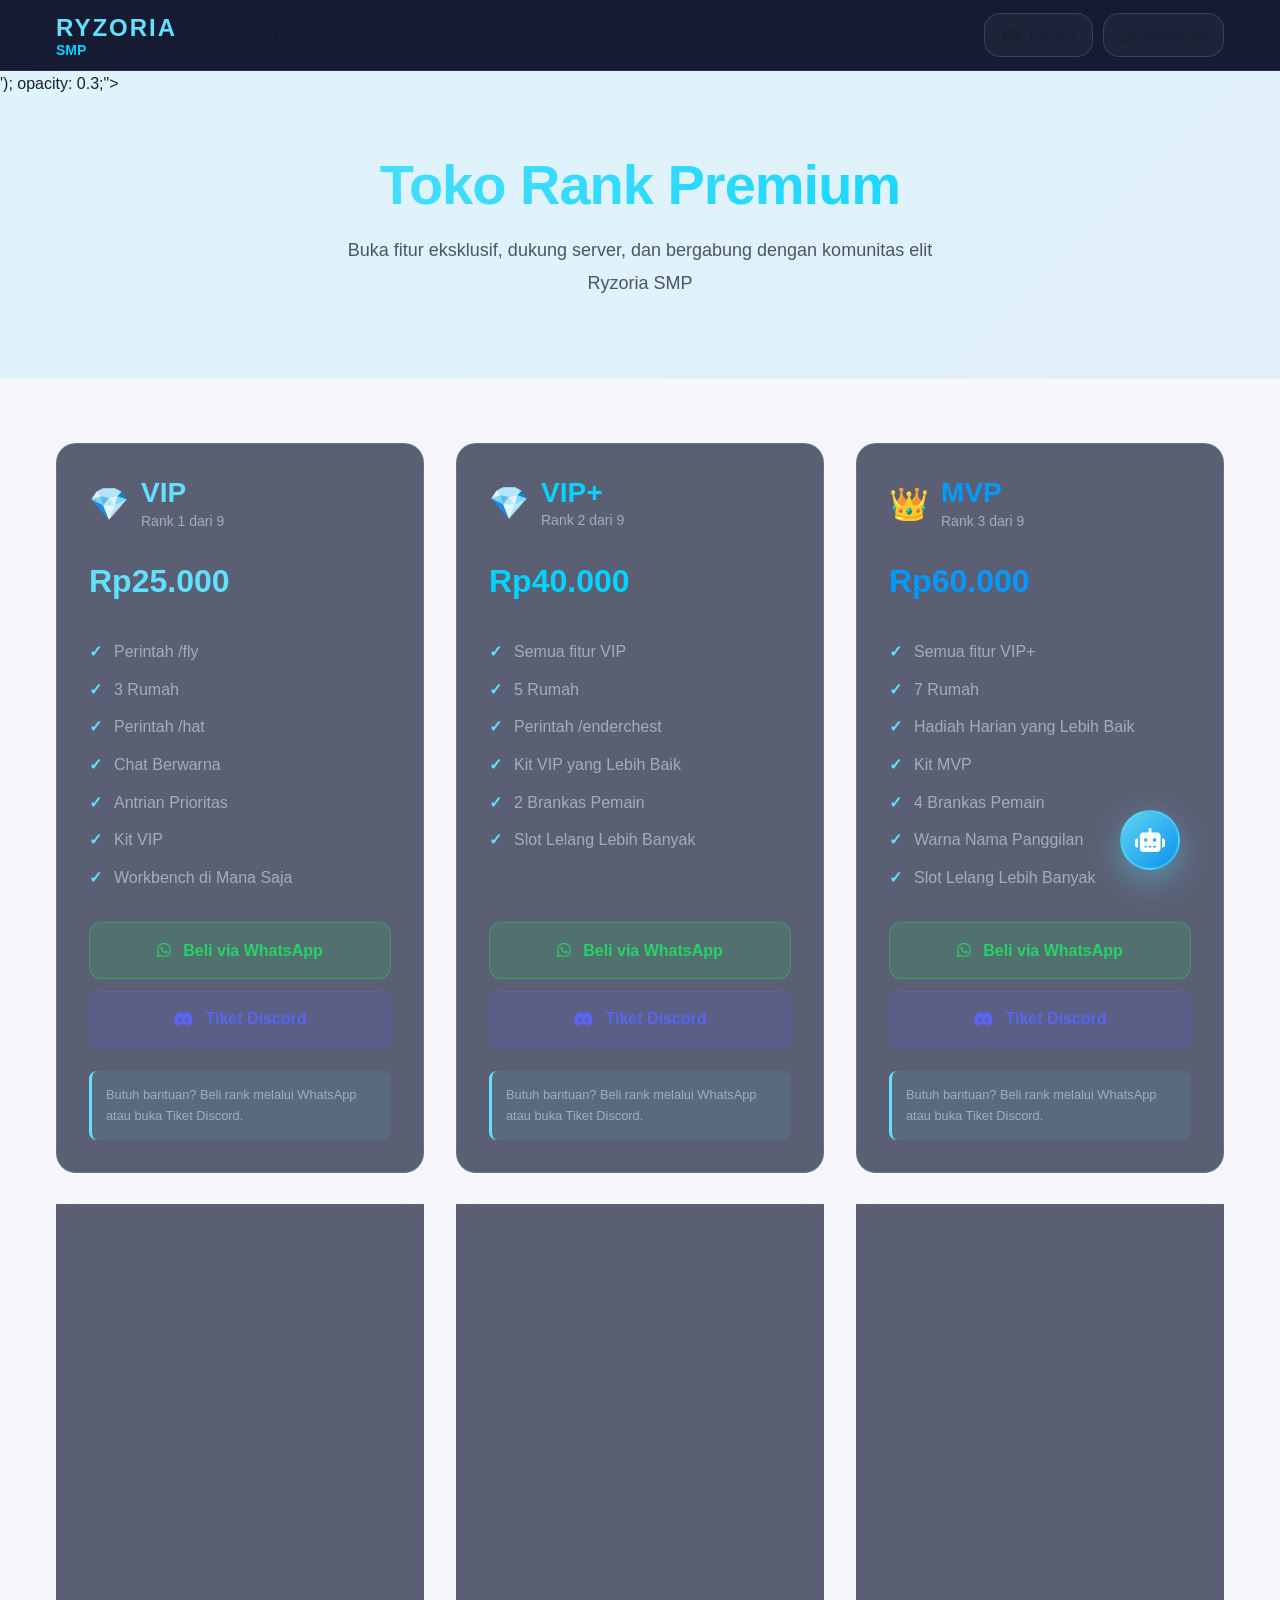
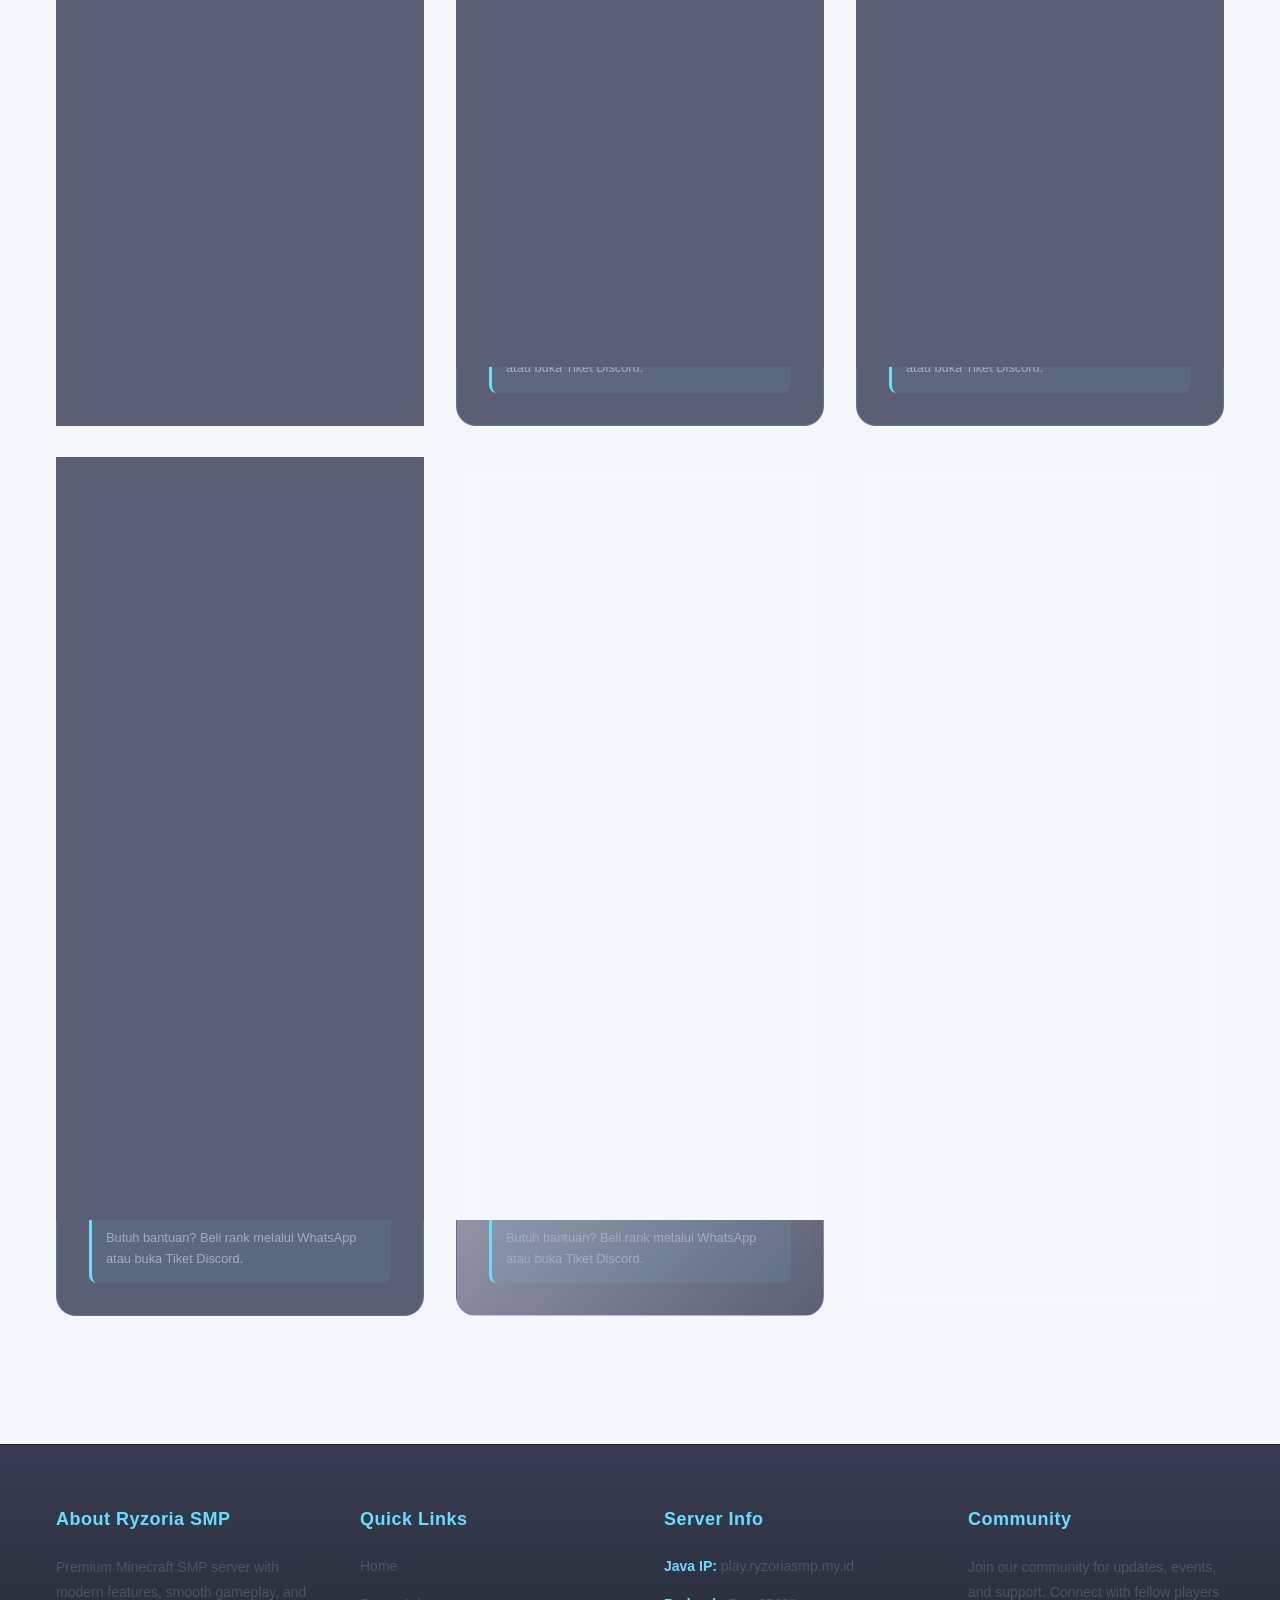
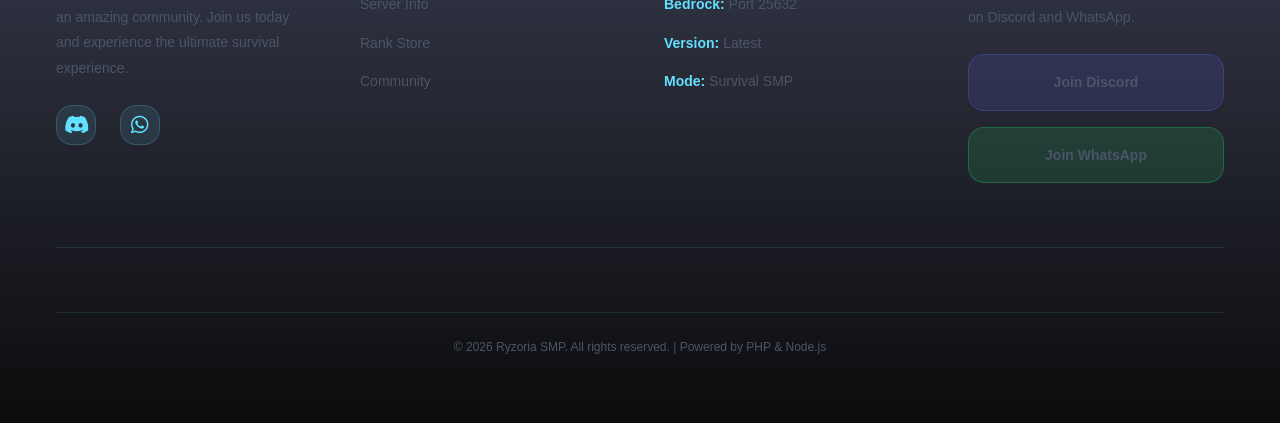
<file: public/ranks.html>
<!DOCTYPE html>
<html lang="en">
<head>
  <meta charset="UTF-8" />
  <meta name="viewport" content="width=device-width, initial-scale=1.0" />
  <meta name="description" content="Ryzoria SMP - Premium Minecraft survival server with modern features and an amazing community. Join now!" />
  <meta name="theme-color" content="#0a0e27" />
  <title>Ryzoria SMP | Premium Minecraft Server</title>
  <link rel="stylesheet" href="https://cdnjs.cloudflare.com/ajax/libs/font-awesome/6.6.0/css/all.min.css" />
  <link rel="stylesheet" href="css/style.css" />
  <link rel="stylesheet" href="css/navbar.css" />
  <link rel="stylesheet" href="css/footer.css" />
  <link rel="stylesheet" href="css/ranks.css" />
  <link rel="stylesheet" href="css/animation.css" />
  <link rel="stylesheet" href="css/responsive.css" />
  <link rel="stylesheet" href="css/ai-chat.css" />
  <style>
    #scrollTopBtn {
      position: fixed; bottom: 30px; right: 30px; width: 50px; height: 50px;
      border-radius: 50%; background: linear-gradient(135deg, var(--primary) 0%, var(--accent-dark) 100%);
      color: var(--background); border: none; cursor: pointer; display: flex;
      align-items: center; justify-content: center; font-size: 1.5rem;
      opacity: 0; visibility: hidden; transition: all 0.3s ease; z-index: 999;
      box-shadow: 0 8px 20px rgba(97, 225, 255, 0.3);
    }
    #scrollTopBtn:hover { transform: translateY(-3px); box-shadow: 0 12px 25px rgba(97, 225, 255, 0.4); }
    @media (max-width: 480px) { #scrollTopBtn { width: 45px; height: 45px; bottom: 20px; right: 20px; font-size: 1.25rem; } }
  </style>
</head>
<body>
    <nav class="navbar">
  <div class="navbar-container">
    <div class="navbar-logo">
      <a href="/"><span class="logo-text">RYZORIA</span><span class="logo-subtext">SMP</span></a>
    </div>
    <ul class="nav-menu desktop-menu">
      <li><a href="/" class="nav-link ">Home</a></li>
      <li><a href="/server.html" class="nav-link ">Server Info</a></li>
      <li><a href="/ranks.html" class="nav-link active">Rank Store</a></li>
      <li><a href="/community.html" class="nav-link ">Community</a></li>
    </ul>
    <div class="social-icons">
      <a class="social-btn discord" href="https://dsc.gg/ryzoria" target="_blank" rel="noopener noreferrer" aria-label="Discord">
        <i class="fab fa-discord"></i><span>Discord</span>
      </a>
      <a class="social-btn whatsapp" href="https://chat.whatsapp.com/HNOoQBDjCwpJDSoOh1gfG7" target="_blank" rel="noopener noreferrer" aria-label="WhatsApp">
        <i class="fab fa-whatsapp"></i><span>WhatsApp</span>
      </a>
    </div>
    <div class="hamburger"><span></span><span></span><span></span></div>
  </div>
  <ul class="nav-menu mobile-menu">
    <li><a href="/" class="nav-link ">Home</a></li>
    <li><a href="/server.html" class="nav-link ">Server Info</a></li>
    <li><a href="/ranks.html" class="nav-link active">Rank Store</a></li>
    <li><a href="/community.html" class="nav-link ">Community</a></li>
    <div class="mobile-social-icons">
      <a class="social-btn discord" href="https://dsc.gg/ryzoria" target="_blank" aria-label="Discord"><i class="fab fa-discord"></i><span>Discord</span></a>
      <a class="social-btn whatsapp" href="https://chat.whatsapp.com/HNOoQBDjCwpJDSoOh1gfG7" target="_blank" aria-label="WhatsApp"><i class="fab fa-whatsapp"></i><span>WhatsApp</span></a>
    </div>
  </ul>
</nav>
    <main><!-- Toko Rank Premium - Semua 9 Rank dengan Glassmorphism -->
<section class="ranks-hero section" style="background: linear-gradient(135deg, rgba(97,225,255,0.15) 0%, rgba(0,153,255,0.08) 100%); padding: 5rem 2rem; position: relative; overflow: hidden;">
  <div style="position: absolute; inset: 0; background: url('data:image/svg+xml,<svg width=\"60\" height=\"60\" viewBox=\"0 0 60 60\" xmlns=\"http://www.w3.org/2000/svg\"><g fill=\"none\" fill-rule=\"evenodd\"><g fill=\"%2361E1FF\" fill-opacity=\"0.05\"><path d=\"M36 34v-4h-2v4h-4v2h4v4h2v-4h4v-2h-4zm0-30V0h-2v4h-4v2h4v4h2V6h4V4h-4zM6 34v-4H4v4H0v2h4v4h2v-4h4v-2H6zM6 4V0H4v4H0v2h4v4h2V6h4V4H6z\"/></g></g></svg>'); opacity: 0.3;"></div>
  <div class="container" style="position: relative; z-index: 2;">
    <div style="text-align: center;">
      <h1 class="gradient-text" style="font-size: clamp(2rem, 5vw, 3.5rem); margin-bottom: 1rem; letter-spacing: -1px;">Toko Rank Premium</h1>
      <p style="color: var(--text-muted); font-size: var(--text-lg); max-width: 600px; margin: 0 auto;">Buka fitur eksklusif, dukung server, dan bergabung dengan komunitas elit Ryzoria SMP</p>
    </div>
  </div>
</section>

<!-- Kisi Kartu Rank - 9 Rank -->
<section class="section" style="padding: 4rem 2rem;">
  <div class="container">
    <div style="display: grid; grid-template-columns: repeat(auto-fit, minmax(300px, 1fr)); gap: 2rem; margin-bottom: 4rem;">
      
      <!-- VIP -->
      <div style="backdrop-filter: blur(10px); border: 1px solid rgba(97,225,255,0.2); border-radius: 20px; background: rgba(26,31,58,0.7); padding: 2rem; transition: all 0.4s ease; display: flex; flex-direction: column; height: 100%;" onmouseover="this.style.transform='translateY(-8px)'; this.style.borderColor='rgba(97,225,255,0.4)'; this.style.boxShadow='0 20px 50px rgba(97,225,255,0.15)';" onmouseout="this.style.transform='none'; this.style.borderColor='rgba(97,225,255,0.2)'; this.style.boxShadow='none';">
        <div style="display: flex; align-items: center; gap: 0.75rem; margin-bottom: 1.5rem;">
          <div style="font-size: 2rem;">💎</div>
          <div><h3 style="margin: 0; font-size: 1.75rem; font-weight: 800; color: #61E1FF;">VIP</h3><div style="font-size: 0.875rem; color: #a0aec0;">Rank 1 dari 9</div></div>
        </div>
        <div style="font-size: 2rem; font-weight: 800; margin-bottom: 2rem; color: #61E1FF;">Rp25.000</div>
        <ul style="list-style: none; padding: 0; margin: 0 0 2rem 0; flex-grow: 1;">
          <li style="display: flex; gap: 0.75rem; margin-bottom: 0.75rem; color: #a0aec0;"><span style="color: #61E1FF; font-weight: 700;">✓</span><span>Perintah /fly</span></li>
          <li style="display: flex; gap: 0.75rem; margin-bottom: 0.75rem; color: #a0aec0;"><span style="color: #61E1FF; font-weight: 700;">✓</span><span>3 Rumah</span></li>
          <li style="display: flex; gap: 0.75rem; margin-bottom: 0.75rem; color: #a0aec0;"><span style="color: #61E1FF; font-weight: 700;">✓</span><span>Perintah /hat</span></li>
          <li style="display: flex; gap: 0.75rem; margin-bottom: 0.75rem; color: #a0aec0;"><span style="color: #61E1FF; font-weight: 700;">✓</span><span>Chat Berwarna</span></li>
          <li style="display: flex; gap: 0.75rem; margin-bottom: 0.75rem; color: #a0aec0;"><span style="color: #61E1FF; font-weight: 700;">✓</span><span>Antrian Prioritas</span></li>
          <li style="display: flex; gap: 0.75rem; margin-bottom: 0.75rem; color: #a0aec0;"><span style="color: #61E1FF; font-weight: 700;">✓</span><span>Kit VIP</span></li>
          <li style="display: flex; gap: 0.75rem; color: #a0aec0;"><span style="color: #61E1FF; font-weight: 700;">✓</span><span>Workbench di Mana Saja</span></li>
        </ul>
        <div style="display: flex; flex-direction: column; gap: 0.75rem; margin-top: auto;">
          <a href="https://wa.me/6285602052384" target="_blank" style="display: flex; align-items: center; justify-content: center; gap: 0.75rem; padding: 0.9rem 1.5rem; background: rgba(37,211,102,0.15); border: 1px solid rgba(37,211,102,0.4); border-radius: 12px; color: #25D366; font-weight: 600; text-decoration: none; transition: all 0.3s;" onmouseover="this.style.background='rgba(37,211,102,0.25)'; this.style.boxShadow='0 8px 20px rgba(37,211,102,0.2)';" onmouseout="this.style.background='rgba(37,211,102,0.15)'; this.style.boxShadow='none';"><i class="fab fa-whatsapp"></i> Beli via WhatsApp</a>
          <a href="https://dsc.gg/ryzoria" target="_blank" style="display: flex; align-items: center; justify-content: center; gap: 0.75rem; padding: 0.9rem 1.5rem; background: rgba(88,101,242,0.15); border: 1px solid rgba(88,101,242,0.4); border-radius: 12px; color: #5865F2; font-weight: 600; text-decoration: none; transition: all 0.3s;" onmouseover="this.style.background='rgba(88,101,242,0.25)'; this.style.boxShadow='0 8px 20px rgba(88,101,242,0.2)';" onmouseout="this.style.background='rgba(88,101,242,0.15)'; this.style.boxShadow='none';"><i class="fab fa-discord"></i> Tiket Discord</a>
        </div>
        <div style="margin-top: 1.5rem; padding: 0.875rem; background: rgba(97,225,255,0.08); border-left: 3px solid #61E1FF; border-radius: 8px; font-size: 0.8rem; color: #a0aec0;">Butuh bantuan? Beli rank melalui WhatsApp atau buka Tiket Discord.</div>
      </div>

      <!-- VIP+ -->
      <div style="backdrop-filter: blur(10px); border: 1px solid rgba(97,225,255,0.2); border-radius: 20px; background: rgba(26,31,58,0.7); padding: 2rem; transition: all 0.4s ease; display: flex; flex-direction: column; height: 100%;" onmouseover="this.style.transform='translateY(-8px)'; this.style.borderColor='rgba(97,225,255,0.4)'; this.style.boxShadow='0 20px 50px rgba(97,225,255,0.15)';" onmouseout="this.style.transform='none'; this.style.borderColor='rgba(97,225,255,0.2)'; this.style.boxShadow='none';">
        <div style="display: flex; align-items: center; gap: 0.75rem; margin-bottom: 1.5rem;">
          <div style="font-size: 2rem;">💎</div>
          <div><h3 style="margin: 0; font-size: 1.75rem; font-weight: 800; color: #00D4FF;">VIP+</h3><div style="font-size: 0.875rem; color: #a0aec0;">Rank 2 dari 9</div></div>
        </div>
        <div style="font-size: 2rem; font-weight: 800; margin-bottom: 2rem; color: #00D4FF;">Rp40.000</div>
        <ul style="list-style: none; padding: 0; margin: 0 0 2rem 0; flex-grow: 1;">
          <li style="display: flex; gap: 0.75rem; margin-bottom: 0.75rem; color: #a0aec0;"><span style="color: #61E1FF; font-weight: 700;">✓</span><span>Semua fitur VIP</span></li>
          <li style="display: flex; gap: 0.75rem; margin-bottom: 0.75rem; color: #a0aec0;"><span style="color: #61E1FF; font-weight: 700;">✓</span><span>5 Rumah</span></li>
          <li style="display: flex; gap: 0.75rem; margin-bottom: 0.75rem; color: #a0aec0;"><span style="color: #61E1FF; font-weight: 700;">✓</span><span>Perintah /enderchest</span></li>
          <li style="display: flex; gap: 0.75rem; margin-bottom: 0.75rem; color: #a0aec0;"><span style="color: #61E1FF; font-weight: 700;">✓</span><span>Kit VIP yang Lebih Baik</span></li>
          <li style="display: flex; gap: 0.75rem; margin-bottom: 0.75rem; color: #a0aec0;"><span style="color: #61E1FF; font-weight: 700;">✓</span><span>2 Brankas Pemain</span></li>
          <li style="display: flex; gap: 0.75rem; color: #a0aec0;"><span style="color: #61E1FF; font-weight: 700;">✓</span><span>Slot Lelang Lebih Banyak</span></li>
        </ul>
        <div style="display: flex; flex-direction: column; gap: 0.75rem; margin-top: auto;">
          <a href="https://wa.me/6285602052384" target="_blank" style="display: flex; align-items: center; justify-content: center; gap: 0.75rem; padding: 0.9rem 1.5rem; background: rgba(37,211,102,0.15); border: 1px solid rgba(37,211,102,0.4); border-radius: 12px; color: #25D366; font-weight: 600; text-decoration: none; transition: all 0.3s;" onmouseover="this.style.background='rgba(37,211,102,0.25)'; this.style.boxShadow='0 8px 20px rgba(37,211,102,0.2)';" onmouseout="this.style.background='rgba(37,211,102,0.15)'; this.style.boxShadow='none';"><i class="fab fa-whatsapp"></i> Beli via WhatsApp</a>
          <a href="https://dsc.gg/ryzoria" target="_blank" style="display: flex; align-items: center; justify-content: center; gap: 0.75rem; padding: 0.9rem 1.5rem; background: rgba(88,101,242,0.15); border: 1px solid rgba(88,101,242,0.4); border-radius: 12px; color: #5865F2; font-weight: 600; text-decoration: none; transition: all 0.3s;" onmouseover="this.style.background='rgba(88,101,242,0.25)'; this.style.boxShadow='0 8px 20px rgba(88,101,242,0.2)';" onmouseout="this.style.background='rgba(88,101,242,0.15)'; this.style.boxShadow='none';"><i class="fab fa-discord"></i> Tiket Discord</a>
        </div>
        <div style="margin-top: 1.5rem; padding: 0.875rem; background: rgba(97,225,255,0.08); border-left: 3px solid #61E1FF; border-radius: 8px; font-size: 0.8rem; color: #a0aec0;">Butuh bantuan? Beli rank melalui WhatsApp atau buka Tiket Discord.</div>
      </div>

      <!-- MVP -->
      <div style="backdrop-filter: blur(10px); border: 1px solid rgba(97,225,255,0.2); border-radius: 20px; background: rgba(26,31,58,0.7); padding: 2rem; transition: all 0.4s ease; display: flex; flex-direction: column; height: 100%;" onmouseover="this.style.transform='translateY(-8px)'; this.style.borderColor='rgba(97,225,255,0.4)'; this.style.boxShadow='0 20px 50px rgba(97,225,255,0.15)';" onmouseout="this.style.transform='none'; this.style.borderColor='rgba(97,225,255,0.2)'; this.style.boxShadow='none';">
        <div style="display: flex; align-items: center; gap: 0.75rem; margin-bottom: 1.5rem;">
          <div style="font-size: 2rem;">👑</div>
          <div><h3 style="margin: 0; font-size: 1.75rem; font-weight: 800; color: #0099FF;">MVP</h3><div style="font-size: 0.875rem; color: #a0aec0;">Rank 3 dari 9</div></div>
        </div>
        <div style="font-size: 2rem; font-weight: 800; margin-bottom: 2rem; color: #0099FF;">Rp60.000</div>
        <ul style="list-style: none; padding: 0; margin: 0 0 2rem 0; flex-grow: 1;">
          <li style="display: flex; gap: 0.75rem; margin-bottom: 0.75rem; color: #a0aec0;"><span style="color: #61E1FF; font-weight: 700;">✓</span><span>Semua fitur VIP+</span></li>
          <li style="display: flex; gap: 0.75rem; margin-bottom: 0.75rem; color: #a0aec0;"><span style="color: #61E1FF; font-weight: 700;">✓</span><span>7 Rumah</span></li>
          <li style="display: flex; gap: 0.75rem; margin-bottom: 0.75rem; color: #a0aec0;"><span style="color: #61E1FF; font-weight: 700;">✓</span><span>Hadiah Harian yang Lebih Baik</span></li>
          <li style="display: flex; gap: 0.75rem; margin-bottom: 0.75rem; color: #a0aec0;"><span style="color: #61E1FF; font-weight: 700;">✓</span><span>Kit MVP</span></li>
          <li style="display: flex; gap: 0.75rem; margin-bottom: 0.75rem; color: #a0aec0;"><span style="color: #61E1FF; font-weight: 700;">✓</span><span>4 Brankas Pemain</span></li>
          <li style="display: flex; gap: 0.75rem; margin-bottom: 0.75rem; color: #a0aec0;"><span style="color: #61E1FF; font-weight: 700;">✓</span><span>Warna Nama Panggilan</span></li>
          <li style="display: flex; gap: 0.75rem; color: #a0aec0;"><span style="color: #61E1FF; font-weight: 700;">✓</span><span>Slot Lelang Lebih Banyak</span></li>
        </ul>
        <div style="display: flex; flex-direction: column; gap: 0.75rem; margin-top: auto;">
          <a href="https://wa.me/6285602052384" target="_blank" style="display: flex; align-items: center; justify-content: center; gap: 0.75rem; padding: 0.9rem 1.5rem; background: rgba(37,211,102,0.15); border: 1px solid rgba(37,211,102,0.4); border-radius: 12px; color: #25D366; font-weight: 600; text-decoration: none; transition: all 0.3s;" onmouseover="this.style.background='rgba(37,211,102,0.25)'; this.style.boxShadow='0 8px 20px rgba(37,211,102,0.2)';" onmouseout="this.style.background='rgba(37,211,102,0.15)'; this.style.boxShadow='none';"><i class="fab fa-whatsapp"></i> Beli via WhatsApp</a>
          <a href="https://dsc.gg/ryzoria" target="_blank" style="display: flex; align-items: center; justify-content: center; gap: 0.75rem; padding: 0.9rem 1.5rem; background: rgba(88,101,242,0.15); border: 1px solid rgba(88,101,242,0.4); border-radius: 12px; color: #5865F2; font-weight: 600; text-decoration: none; transition: all 0.3s;" onmouseover="this.style.background='rgba(88,101,242,0.25)'; this.style.boxShadow='0 8px 20px rgba(88,101,242,0.2)';" onmouseout="this.style.background='rgba(88,101,242,0.15)'; this.style.boxShadow='none';"><i class="fab fa-discord"></i> Tiket Discord</a>
        </div>
        <div style="margin-top: 1.5rem; padding: 0.875rem; background: rgba(97,225,255,0.08); border-left: 3px solid #61E1FF; border-radius: 8px; font-size: 0.8rem; color: #a0aec0;">Butuh bantuan? Beli rank melalui WhatsApp atau buka Tiket Discord.</div>
      </div>

      <!-- MVP+ (Paling Populer) -->
      <div style="backdrop-filter: blur(10px); border: 1px solid rgba(97,225,255,0.2); border-radius: 20px; background: rgba(26,31,58,0.7); padding: 2rem; transition: all 0.4s ease; display: flex; flex-direction: column; height: 100%;" onmouseover="this.style.transform='translateY(-8px)'; this.style.borderColor='rgba(97,225,255,0.4)'; this.style.boxShadow='0 20px 50px rgba(97,225,255,0.15)';" onmouseout="this.style.transform='none'; this.style.borderColor='rgba(97,225,255,0.2)'; this.style.boxShadow='none';">
        <div style="display: inline-flex; align-items: center; gap: 0.5rem; padding: 0.5rem 1rem; background: linear-gradient(135deg, rgba(97,225,255,0.3) 0%, rgba(0,212,255,0.2) 100%); border: 1px solid rgba(97,225,255,0.5); border-radius: 50px; width: fit-content; margin-bottom: 1rem; font-size: 0.75rem; font-weight: 700; color: #61E1FF; text-transform: uppercase; letter-spacing: 1px;">⭐ Paling Populer</div>
        <div style="display: flex; align-items: center; gap: 0.75rem; margin-bottom: 1.5rem;">
          <div style="font-size: 2rem;">👑</div>
          <div><h3 style="margin: 0; font-size: 1.75rem; font-weight: 800; color: #5B21B6;">MVP+</h3><div style="font-size: 0.875rem; color: #a0aec0;">Rank 4 dari 9</div></div>
        </div>
        <div style="font-size: 2rem; font-weight: 800; margin-bottom: 2rem; color: #5B21B6;">Rp85.000</div>
        <ul style="list-style: none; padding: 0; margin: 0 0 2rem 0; flex-grow: 1;">
          <li style="display: flex; gap: 0.75rem; margin-bottom: 0.75rem; color: #a0aec0;"><span style="color: #61E1FF; font-weight: 700;">✓</span><span>Semua fitur MVP</span></li>
          <li style="display: flex; gap: 0.75rem; margin-bottom: 0.75rem; color: #a0aec0;"><span style="color: #61E1FF; font-weight: 700;">✓</span><span>10 Rumah</span></li>
          <li style="display: flex; gap: 0.75rem; margin-bottom: 0.75rem; color: #a0aec0;"><span style="color: #61E1FF; font-weight: 700;">✓</span><span>Kit Premium</span></li>
          <li style="display: flex; gap: 0.75rem; margin-bottom: 0.75rem; color: #a0aec0;"><span style="color: #61E1FF; font-weight: 700;">✓</span><span>6 Brankas Pemain</span></li>
          <li style="display: flex; gap: 0.75rem; margin-bottom: 0.75rem; color: #a0aec0;"><span style="color: #61E1FF; font-weight: 700;">✓</span><span>Kosmetik Eksklusif</span></li>
          <li style="display: flex; gap: 0.75rem; margin-bottom: 0.75rem; color: #a0aec0;"><span style="color: #61E1FF; font-weight: 700;">✓</span><span>Partikel Eksklusif</span></li>
          <li style="display: flex; gap: 0.75rem; margin-bottom: 0.75rem; color: #a0aec0;"><span style="color: #61E1FF; font-weight: 700;">✓</span><span>Hadiah Harian yang Lebih Baik</span></li>
          <li style="display: flex; gap: 0.75rem; color: #a0aec0;"><span style="color: #61E1FF; font-weight: 700;">✓</span><span>Slot Lelang Paling Banyak</span></li>
        </ul>
        <div style="display: flex; flex-direction: column; gap: 0.75rem; margin-top: auto;">
          <a href="https://wa.me/6285602052384" target="_blank" style="display: flex; align-items: center; justify-content: center; gap: 0.75rem; padding: 0.9rem 1.5rem; background: rgba(37,211,102,0.15); border: 1px solid rgba(37,211,102,0.4); border-radius: 12px; color: #25D366; font-weight: 600; text-decoration: none; transition: all 0.3s;" onmouseover="this.style.background='rgba(37,211,102,0.25)'; this.style.boxShadow='0 8px 20px rgba(37,211,102,0.2)';" onmouseout="this.style.background='rgba(37,211,102,0.15)'; this.style.boxShadow='none';"><i class="fab fa-whatsapp"></i> Beli via WhatsApp</a>
          <a href="https://dsc.gg/ryzoria" target="_blank" style="display: flex; align-items: center; justify-content: center; gap: 0.75rem; padding: 0.9rem 1.5rem; background: rgba(88,101,242,0.15); border: 1px solid rgba(88,101,242,0.4); border-radius: 12px; color: #5865F2; font-weight: 600; text-decoration: none; transition: all 0.3s;" onmouseover="this.style.background='rgba(88,101,242,0.25)'; this.style.boxShadow='0 8px 20px rgba(88,101,242,0.2)';" onmouseout="this.style.background='rgba(88,101,242,0.15)'; this.style.boxShadow='none';"><i class="fab fa-discord"></i> Tiket Discord</a>
        </div>
        <div style="margin-top: 1.5rem; padding: 0.875rem; background: rgba(97,225,255,0.08); border-left: 3px solid #61E1FF; border-radius: 8px; font-size: 0.8rem; color: #a0aec0;">Butuh bantuan? Beli rank melalui WhatsApp atau buka Tiket Discord.</div>
      </div>

      <!-- Elite -->
      <div style="backdrop-filter: blur(10px); border: 1px solid rgba(97,225,255,0.2); border-radius: 20px; background: rgba(26,31,58,0.7); padding: 2rem; transition: all 0.4s ease; display: flex; flex-direction: column; height: 100%;" onmouseover="this.style.transform='translateY(-8px)'; this.style.borderColor='rgba(97,225,255,0.4)'; this.style.boxShadow='0 20px 50px rgba(97,225,255,0.15)';" onmouseout="this.style.transform='none'; this.style.borderColor='rgba(97,225,255,0.2)'; this.style.boxShadow='none';">
        <div style="display: flex; align-items: center; gap: 0.75rem; margin-bottom: 1.5rem;">
          <div style="font-size: 2rem;">⚔️</div>
          <div><h3 style="margin: 0; font-size: 1.75rem; font-weight: 800; color: #DC2626;">Elite</h3><div style="font-size: 0.875rem; color: #a0aec0;">Rank 5 dari 9</div></div>
        </div>
        <div style="font-size: 2rem; font-weight: 800; margin-bottom: 2rem; color: #DC2626;">Rp110.000</div>
        <ul style="list-style: none; padding: 0; margin: 0 0 2rem 0; flex-grow: 1;">
          <li style="display: flex; gap: 0.75rem; margin-bottom: 0.75rem; color: #a0aec0;"><span style="color: #61E1FF; font-weight: 700;">✓</span><span>Semua fitur MVP+</span></li>
          <li style="display: flex; gap: 0.75rem; margin-bottom: 0.75rem; color: #a0aec0;"><span style="color: #61E1FF; font-weight: 700;">✓</span><span>12 Rumah</span></li>
          <li style="display: flex; gap: 0.75rem; margin-bottom: 0.75rem; color: #a0aec0;"><span style="color: #61E1FF; font-weight: 700;">✓</span><span>Kit Elite</span></li>
          <li style="display: flex; gap: 0.75rem; margin-bottom: 0.75rem; color: #a0aec0;"><span style="color: #61E1FF; font-weight: 700;">✓</span><span>8 Brankas Pemain</span></li>
          <li style="display: flex; gap: 0.75rem; margin-bottom: 0.75rem; color: #a0aec0;"><span style="color: #61E1FF; font-weight: 700;">✓</span><span>Prefiks Elite</span></li>
          <li style="display: flex; gap: 0.75rem; color: #a0aec0;"><span style="color: #61E1FF; font-weight: 700;">✓</span><span>Kosmetik Lebih Banyak</span></li>
        </ul>
        <div style="display: flex; flex-direction: column; gap: 0.75rem; margin-top: auto;">
          <a href="https://wa.me/6285602052384" target="_blank" style="display: flex; align-items: center; justify-content: center; gap: 0.75rem; padding: 0.9rem 1.5rem; background: rgba(37,211,102,0.15); border: 1px solid rgba(37,211,102,0.4); border-radius: 12px; color: #25D366; font-weight: 600; text-decoration: none; transition: all 0.3s;" onmouseover="this.style.background='rgba(37,211,102,0.25)'; this.style.boxShadow='0 8px 20px rgba(37,211,102,0.2)';" onmouseout="this.style.background='rgba(37,211,102,0.15)'; this.style.boxShadow='none';"><i class="fab fa-whatsapp"></i> Beli via WhatsApp</a>
          <a href="https://dsc.gg/ryzoria" target="_blank" style="display: flex; align-items: center; justify-content: center; gap: 0.75rem; padding: 0.9rem 1.5rem; background: rgba(88,101,242,0.15); border: 1px solid rgba(88,101,242,0.4); border-radius: 12px; color: #5865F2; font-weight: 600; text-decoration: none; transition: all 0.3s;" onmouseover="this.style.background='rgba(88,101,242,0.25)'; this.style.boxShadow='0 8px 20px rgba(88,101,242,0.2)';" onmouseout="this.style.background='rgba(88,101,242,0.15)'; this.style.boxShadow='none';"><i class="fab fa-discord"></i> Tiket Discord</a>
        </div>
        <div style="margin-top: 1.5rem; padding: 0.875rem; background: rgba(97,225,255,0.08); border-left: 3px solid #61E1FF; border-radius: 8px; font-size: 0.8rem; color: #a0aec0;">Butuh bantuan? Beli rank melalui WhatsApp atau buka Tiket Discord.</div>
      </div>

      <!-- Elite+ -->
      <div style="backdrop-filter: blur(10px); border: 1px solid rgba(97,225,255,0.2); border-radius: 20px; background: rgba(26,31,58,0.7); padding: 2rem; transition: all 0.4s ease; display: flex; flex-direction: column; height: 100%;" onmouseover="this.style.transform='translateY(-8px)'; this.style.borderColor='rgba(97,225,255,0.4)'; this.style.boxShadow='0 20px 50px rgba(97,225,255,0.15)';" onmouseout="this.style.transform='none'; this.style.borderColor='rgba(97,225,255,0.2)'; this.style.boxShadow='none';">
        <div style="display: flex; align-items: center; gap: 0.75rem; margin-bottom: 1.5rem;">
          <div style="font-size: 2rem;">⚔️</div>
          <div><h3 style="margin: 0; font-size: 1.75rem; font-weight: 800; color: #F59E0B;">Elite+</h3><div style="font-size: 0.875rem; color: #a0aec0;">Rank 6 dari 9</div></div>
        </div>
        <div style="font-size: 2rem; font-weight: 800; margin-bottom: 2rem; color: #F59E0B;">Rp140.000</div>
        <ul style="list-style: none; padding: 0; margin: 0 0 2rem 0; flex-grow: 1;">
          <li style="display: flex; gap: 0.75rem; margin-bottom: 0.75rem; color: #a0aec0;"><span style="color: #61E1FF; font-weight: 700;">✓</span><span>Semua fitur Elite</span></li>
          <li style="display: flex; gap: 0.75rem; margin-bottom: 0.75rem; color: #a0aec0;"><span style="color: #61E1FF; font-weight: 700;">✓</span><span>15 Rumah</span></li>
          <li style="display: flex; gap: 0.75rem; margin-bottom: 0.75rem; color: #a0aec0;"><span style="color: #61E1FF; font-weight: 700;">✓</span><span>Kit Elite yang Lebih Baik</span></li>
          <li style="display: flex; gap: 0.75rem; margin-bottom: 0.75rem; color: #a0aec0;"><span style="color: #61E1FF; font-weight: 700;">✓</span><span>10 Brankas Pemain</span></li>
          <li style="display: flex; gap: 0.75rem; margin-bottom: 0.75rem; color: #a0aec0;"><span style="color: #61E1FF; font-weight: 700;">✓</span><span>Efek Masuk Eksklusif</span></li>
          <li style="display: flex; gap: 0.75rem; color: #a0aec0;"><span style="color: #61E1FF; font-weight: 700;">✓</span><span>Tag Chat Premium</span></li>
        </ul>
        <div style="display: flex; flex-direction: column; gap: 0.75rem; margin-top: auto;">
          <a href="https://wa.me/6285602052384" target="_blank" style="display: flex; align-items: center; justify-content: center; gap: 0.75rem; padding: 0.9rem 1.5rem; background: rgba(37,211,102,0.15); border: 1px solid rgba(37,211,102,0.4); border-radius: 12px; color: #25D366; font-weight: 600; text-decoration: none; transition: all 0.3s;" onmouseover="this.style.background='rgba(37,211,102,0.25)'; this.style.boxShadow='0 8px 20px rgba(37,211,102,0.2)';" onmouseout="this.style.background='rgba(37,211,102,0.15)'; this.style.boxShadow='none';"><i class="fab fa-whatsapp"></i> Beli via WhatsApp</a>
          <a href="https://dsc.gg/ryzoria" target="_blank" style="display: flex; align-items: center; justify-content: center; gap: 0.75rem; padding: 0.9rem 1.5rem; background: rgba(88,101,242,0.15); border: 1px solid rgba(88,101,242,0.4); border-radius: 12px; color: #5865F2; font-weight: 600; text-decoration: none; transition: all 0.3s;" onmouseover="this.style.background='rgba(88,101,242,0.25)'; this.style.boxShadow='0 8px 20px rgba(88,101,242,0.2)';" onmouseout="this.style.background='rgba(88,101,242,0.15)'; this.style.boxShadow='none';"><i class="fab fa-discord"></i> Tiket Discord</a>
        </div>
        <div style="margin-top: 1.5rem; padding: 0.875rem; background: rgba(97,225,255,0.08); border-left: 3px solid #61E1FF; border-radius: 8px; font-size: 0.8rem; color: #a0aec0;">Butuh bantuan? Beli rank melalui WhatsApp atau buka Tiket Discord.</div>
      </div>

      <!-- Legends (Paling Populer) -->
      <div style="backdrop-filter: blur(10px); border: 1px solid rgba(97,225,255,0.2); border-radius: 20px; background: rgba(26,31,58,0.7); padding: 2rem; transition: all 0.4s ease; display: flex; flex-direction: column; height: 100%;" onmouseover="this.style.transform='translateY(-8px)'; this.style.borderColor='rgba(97,225,255,0.4)'; this.style.boxShadow='0 20px 50px rgba(97,225,255,0.15)';" onmouseout="this.style.transform='none'; this.style.borderColor='rgba(97,225,255,0.2)'; this.style.boxShadow='none';">
        <div style="display: inline-flex; align-items: center; gap: 0.5rem; padding: 0.5rem 1rem; background: linear-gradient(135deg, rgba(97,225,255,0.3) 0%, rgba(0,212,255,0.2) 100%); border: 1px solid rgba(97,225,255,0.5); border-radius: 50px; width: fit-content; margin-bottom: 1rem; font-size: 0.75rem; font-weight: 700; color: #61E1FF; text-transform: uppercase; letter-spacing: 1px;">⭐ Paling Populer</div>
        <div style="display: flex; align-items: center; gap: 0.75rem; margin-bottom: 1.5rem;">
          <div style="font-size: 2rem;">🏆</div>
          <div><h3 style="margin: 0; font-size: 1.75rem; font-weight: 800; color: #10B981;">Legends</h3><div style="font-size: 0.875rem; color: #a0aec0;">Rank 7 dari 9</div></div>
        </div>
        <div style="font-size: 2rem; font-weight: 800; margin-bottom: 2rem; color: #10B981;">Rp180.000</div>
        <ul style="list-style: none; padding: 0; margin: 0 0 2rem 0; flex-grow: 1;">
          <li style="display: flex; gap: 0.75rem; margin-bottom: 0.75rem; color: #a0aec0;"><span style="color: #61E1FF; font-weight: 700;">✓</span><span>Semua fitur Elite+</span></li>
          <li style="display: flex; gap: 0.75rem; margin-bottom: 0.75rem; color: #a0aec0;"><span style="color: #61E1FF; font-weight: 700;">✓</span><span>20 Rumah</span></li>
          <li style="display: flex; gap: 0.75rem; margin-bottom: 0.75rem; color: #a0aec0;"><span style="color: #61E1FF; font-weight: 700;">✓</span><span>Kit Legends</span></li>
          <li style="display: flex; gap: 0.75rem; margin-bottom: 0.75rem; color: #a0aec0;"><span style="color: #61E1FF; font-weight: 700;">✓</span><span>12 Brankas Pemain</span></li>
          <li style="display: flex; gap: 0.75rem; margin-bottom: 0.75rem; color: #a0aec0;"><span style="color: #61E1FF; font-weight: 700;">✓</span><span>Prefiks Animasi</span></li>
          <li style="display: flex; gap: 0.75rem; margin-bottom: 0.75rem; color: #a0aec0;"><span style="color: #61E1FF; font-weight: 700;">✓</span><span>Kosmetik Eksklusif</span></li>
          <li style="display: flex; gap: 0.75rem; color: #a0aec0;"><span style="color: #61E1FF; font-weight: 700;">✓</span><span>Antrian Prioritas Tertinggi</span></li>
        </ul>
        <div style="display: flex; flex-direction: column; gap: 0.75rem; margin-top: auto;">
          <a href="https://wa.me/6285602052384" target="_blank" style="display: flex; align-items: center; justify-content: center; gap: 0.75rem; padding: 0.9rem 1.5rem; background: rgba(37,211,102,0.15); border: 1px solid rgba(37,211,102,0.4); border-radius: 12px; color: #25D366; font-weight: 600; text-decoration: none; transition: all 0.3s;" onmouseover="this.style.background='rgba(37,211,102,0.25)'; this.style.boxShadow='0 8px 20px rgba(37,211,102,0.2)';" onmouseout="this.style.background='rgba(37,211,102,0.15)'; this.style.boxShadow='none';"><i class="fab fa-whatsapp"></i> Beli via WhatsApp</a>
          <a href="https://dsc.gg/ryzoria" target="_blank" style="display: flex; align-items: center; justify-content: center; gap: 0.75rem; padding: 0.9rem 1.5rem; background: rgba(88,101,242,0.15); border: 1px solid rgba(88,101,242,0.4); border-radius: 12px; color: #5865F2; font-weight: 600; text-decoration: none; transition: all 0.3s;" onmouseover="this.style.background='rgba(88,101,242,0.25)'; this.style.boxShadow='0 8px 20px rgba(88,101,242,0.2)';" onmouseout="this.style.background='rgba(88,101,242,0.15)'; this.style.boxShadow='none';"><i class="fab fa-discord"></i> Tiket Discord</a>
        </div>
        <div style="margin-top: 1.5rem; padding: 0.875rem; background: rgba(97,225,255,0.08); border-left: 3px solid #61E1FF; border-radius: 8px; font-size: 0.8rem; color: #a0aec0;">Butuh bantuan? Beli rank melalui WhatsApp atau buka Tiket Discord.</div>
      </div>

      <!-- Ryzoria (Premium) -->
      <div style="backdrop-filter: blur(10px); border: 1px solid rgba(139,92,246,0.3); border-radius: 20px; background: linear-gradient(135deg, rgba(139,92,246,0.08) 0%, rgba(26,31,58,0.7) 100%); padding: 2rem; transition: all 0.4s ease; display: flex; flex-direction: column; height: 100%;" onmouseover="this.style.transform='translateY(-8px)'; this.style.borderColor='rgba(139,92,246,0.5)'; this.style.boxShadow='0 0 30px rgba(139,92,246,0.2), 0 20px 50px rgba(139,92,246,0.1)';" onmouseout="this.style.transform='none'; this.style.borderColor='rgba(139,92,246,0.3)'; this.style.boxShadow='none';">
        <div style="display: inline-flex; align-items: center; gap: 0.5rem; padding: 0.5rem 1rem; background: linear-gradient(135deg, rgba(139,92,246,0.3) 0%, rgba(236,72,153,0.2) 100%); border: 1px solid rgba(139,92,246,0.5); border-radius: 50px; width: fit-content; margin-bottom: 1rem; font-size: 0.75rem; font-weight: 700; color: #8B5CF6; text-transform: uppercase; letter-spacing: 1px;">👑 Premium</div>
        <div style="display: flex; align-items: center; gap: 0.75rem; margin-bottom: 1.5rem;">
          <div style="font-size: 2rem;">✨</div>
          <div><h3 style="margin: 0; font-size: 1.75rem; font-weight: 800; color: #8B5CF6;">Ryzoria</h3><div style="font-size: 0.875rem; color: #a0aec0;">Rank 8 dari 9</div></div>
        </div>
        <div style="font-size: 2rem; font-weight: 800; margin-bottom: 2rem; color: #8B5CF6;">Rp250.000</div>
        <ul style="list-style: none; padding: 0; margin: 0 0 2rem 0; flex-grow: 1;">
          <li style="display: flex; gap: 0.75rem; margin-bottom: 0.75rem; color: #a0aec0;"><span style="color: #61E1FF; font-weight: 700;">✓</span><span>Semua fitur Legends</span></li>
          <li style="display: flex; gap: 0.75rem; margin-bottom: 0.75rem; color: #a0aec0;"><span style="color: #61E1FF; font-weight: 700;">✓</span><span>25 Rumah</span></li>
          <li style="display: flex; gap: 0.75rem; margin-bottom: 0.75rem; color: #a0aec0;"><span style="color: #61E1FF; font-weight: 700;">✓</span><span>Kit Ryzoria</span></li>
          <li style="display: flex; gap: 0.75rem; margin-bottom: 0.75rem; color: #a0aec0;"><span style="color: #61E1FF; font-weight: 700;">✓</span><span>15 Brankas Pemain</span></li>
          <li style="display: flex; gap: 0.75rem; margin-bottom: 0.75rem; color: #a0aec0;"><span style="color: #61E1FF; font-weight: 700;">✓</span><span>Prefiks Unik</span></li>
          <li style="display: flex; gap: 0.75rem; margin-bottom: 0.75rem; color: #a0aec0;"><span style="color: #61E1FF; font-weight: 700;">✓</span><span>Partikel Premium</span></li>
          <li style="display: flex; gap: 0.75rem; color: #a0aec0;"><span style="color: #61E1FF; font-weight: 700;">✓</span><span>Pesan Masuk Eksklusif</span></li>
        </ul>
        <div style="display: flex; flex-direction: column; gap: 0.75rem; margin-top: auto;">
          <a href="https://wa.me/6285602052384" target="_blank" style="display: flex; align-items: center; justify-content: center; gap: 0.75rem; padding: 0.9rem 1.5rem; background: rgba(37,211,102,0.15); border: 1px solid rgba(37,211,102,0.4); border-radius: 12px; color: #25D366; font-weight: 600; text-decoration: none; transition: all 0.3s;" onmouseover="this.style.background='rgba(37,211,102,0.25)'; this.style.boxShadow='0 8px 20px rgba(37,211,102,0.2)';" onmouseout="this.style.background='rgba(37,211,102,0.15)'; this.style.boxShadow='none';"><i class="fab fa-whatsapp"></i> Beli via WhatsApp</a>
          <a href="https://dsc.gg/ryzoria" target="_blank" style="display: flex; align-items: center; justify-content: center; gap: 0.75rem; padding: 0.9rem 1.5rem; background: rgba(88,101,242,0.15); border: 1px solid rgba(88,101,242,0.4); border-radius: 12px; color: #5865F2; font-weight: 600; text-decoration: none; transition: all 0.3s;" onmouseover="this.style.background='rgba(88,101,242,0.25)'; this.style.boxShadow='0 8px 20px rgba(88,101,242,0.2)';" onmouseout="this.style.background='rgba(88,101,242,0.15)'; this.style.boxShadow='none';"><i class="fab fa-discord"></i> Tiket Discord</a>
        </div>
        <div style="margin-top: 1.5rem; padding: 0.875rem; background: rgba(97,225,255,0.08); border-left: 3px solid #61E1FF; border-radius: 8px; font-size: 0.8rem; color: #a0aec0;">Butuh bantuan? Beli rank melalui WhatsApp atau buka Tiket Discord.</div>
      </div>

      <!-- Ryzoria+ (Premium Tertinggi) -->
      <div style="backdrop-filter: blur(10px); border: 1px solid rgba(139,92,246,0.3); border-radius: 20px; background: linear-gradient(135deg, rgba(139,92,246,0.08) 0%, rgba(26,31,58,0.7) 100%); padding: 2rem; transition: all 0.4s ease; display: flex; flex-direction: column; height: 100%;" onmouseover="this.style.transform='translateY(-8px)'; this.style.borderColor='rgba(139,92,246,0.5)'; this.style.boxShadow='0 0 30px rgba(139,92,246,0.2), 0 20px 50px rgba(139,92,246,0.1)';" onmouseout="this.style.transform='none'; this.style.borderColor='rgba(139,92,246,0.3)'; this.style.boxShadow='none';">
        <div style="display: inline-flex; align-items: center; gap: 0.5rem; padding: 0.5rem 1rem; background: linear-gradient(135deg, rgba(139,92,246,0.3) 0%, rgba(236,72,153,0.2) 100%); border: 1px solid rgba(139,92,246,0.5); border-radius: 50px; width: fit-content; margin-bottom: 1rem; font-size: 0.75rem; font-weight: 700; color: #EC4899; text-transform: uppercase; letter-spacing: 1px;">👑 Tertinggi</div>
        <div style="display: flex; align-items: center; gap: 0.75rem; margin-bottom: 1.5rem;">
          <div style="font-size: 2rem;">🌟</div>
          <div><h3 style="margin: 0; font-size: 1.75rem; font-weight: 800; color: #EC4899;">Ryzoria+</h3><div style="font-size: 0.875rem; color: #a0aec0;">Rank 9 dari 9</div></div>
        </div>
        <div style="font-size: 2rem; font-weight: 800; margin-bottom: 2rem; color: #EC4899;">Rp350.000</div>
        <ul style="list-style: none; padding: 0; margin: 0 0 2rem 0; flex-grow: 1;">
          <li style="display: flex; gap: 0.75rem; margin-bottom: 0.75rem; color: #a0aec0;"><span style="color: #61E1FF; font-weight: 700;">✓</span><span>Semua fitur Ryzoria</span></li>
          <li style="display: flex; gap: 0.75rem; margin-bottom: 0.75rem; color: #a0aec0;"><span style="color: #61E1FF; font-weight: 700;">✓</span><span>Rumah Tak Terbatas</span></li>
          <li style="display: flex; gap: 0.75rem; margin-bottom: 0.75rem; color: #a0aec0;"><span style="color: #61E1FF; font-weight: 700;">✓</span><span>Brankas Pemain Tak Terbatas</span></li>
          <li style="display: flex; gap: 0.75rem; margin-bottom: 0.75rem; color: #a0aec0;"><span style="color: #61E1FF; font-weight: 700;">✓</span><span>Prefiks Premium Animasi</span></li>
          <li style="display: flex; gap: 0.75rem; margin-bottom: 0.75rem; color: #a0aec0;"><span style="color: #61E1FF; font-weight: 700;">✓</span><span>Animasi Masuk Eksklusif</span></li>
          <li style="display: flex; gap: 0.75rem; margin-bottom: 0.75rem; color: #a0aec0;"><span style="color: #61E1FF; font-weight: 700;">✓</span><span>Tag Chat Eksklusif</span></li>
          <li style="display: flex; gap: 0.75rem; margin-bottom: 0.75rem; color: #a0aec0;"><span style="color: #61E1FF; font-weight: 700;">✓</span><span>Update Rank Masa Depan Termasuk</span></li>
          <li style="display: flex; gap: 0.75rem; margin-bottom: 0.75rem; color: #a0aec0;"><span style="color: #61E1FF; font-weight: 700;">✓</span><span>Prioritas Tertinggi</span></li>
          <li style="display: flex; gap: 0.75rem; color: #a0aec0;"><span style="color: #61E1FF; font-weight: 700;">✓</span><span>Efek Kosmetik Tertinggi</span></li>
        </ul>
        <div style="display: flex; flex-direction: column; gap: 0.75rem; margin-top: auto;">
          <a href="https://wa.me/6285602052384" target="_blank" style="display: flex; align-items: center; justify-content: center; gap: 0.75rem; padding: 0.9rem 1.5rem; background: rgba(37,211,102,0.15); border: 1px solid rgba(37,211,102,0.4); border-radius: 12px; color: #25D366; font-weight: 600; text-decoration: none; transition: all 0.3s;" onmouseover="this.style.background='rgba(37,211,102,0.25)'; this.style.boxShadow='0 8px 20px rgba(37,211,102,0.2)';" onmouseout="this.style.background='rgba(37,211,102,0.15)'; this.style.boxShadow='none';"><i class="fab fa-whatsapp"></i> Beli via WhatsApp</a>
          <a href="https://dsc.gg/ryzoria" target="_blank" style="display: flex; align-items: center; justify-content: center; gap: 0.75rem; padding: 0.9rem 1.5rem; background: rgba(88,101,242,0.15); border: 1px solid rgba(88,101,242,0.4); border-radius: 12px; color: #5865F2; font-weight: 600; text-decoration: none; transition: all 0.3s;" onmouseover="this.style.background='rgba(88,101,242,0.25)'; this.style.boxShadow='0 8px 20px rgba(88,101,242,0.2)';" onmouseout="this.style.background='rgba(88,101,242,0.15)'; this.style.boxShadow='none';"><i class="fab fa-discord"></i> Tiket Discord</a>
        </div>
        <div style="margin-top: 1.5rem; padding: 0.875rem; background: rgba(97,225,255,0.08); border-left: 3px solid #61E1FF; border-radius: 8px; font-size: 0.8rem; color: #a0aec0;">Butuh bantuan? Beli rank melalui WhatsApp atau buka Tiket Discord.</div>
      </div>

    </div>
  </div>
</section>
</main>
    <footer class="footer">
  <div class="footer-container">
    <div class="footer-content">
      <div class="footer-column">
        <h3>About Ryzoria SMP</h3>
        <p>Premium Minecraft SMP server with modern features, smooth gameplay, and an amazing community. Join us today and experience the ultimate survival experience.</p>
        <div class="footer-social">
          <a href="https://dsc.gg/ryzoria" target="_blank"><i class="fab fa-discord"></i></a>
          <a href="https://chat.whatsapp.com/HNOoQBDjCwpJDSoOh1gfG7" target="_blank"><i class="fab fa-whatsapp"></i></a>
        </div>
      </div>
      <div class="footer-column">
        <h3>Quick Links</h3>
        <ul>
          <li><a href="/">Home</a></li>
          <li><a href="/server.html">Server Info</a></li>
          <li><a href="/ranks.html">Rank Store</a></li>
          <li><a href="/community.html">Community</a></li>
        </ul>
      </div>
      <div class="footer-column">
        <h3>Server Info</h3>
        <ul>
          <li><strong>Java IP:</strong> play.ryzoriasmp.my.id</li>
          <li><strong>Bedrock:</strong> Port 25632</li>
          <li><strong>Version:</strong> Latest</li>
          <li><strong>Mode:</strong> Survival SMP</li>
        </ul>
      </div>
      <div class="footer-column">
        <h3>Community</h3>
        <p>Join our community for updates, events, and support. Connect with fellow players on Discord and WhatsApp.</p>
        <div class="footer-buttons">
          <a href="https://dsc.gg/ryzoria" target="_blank" class="footer-btn discord-btn">Join Discord</a>
          <a href="https://chat.whatsapp.com/HNOoQBDjCwpJDSoOh1gfG7" target="_blank" class="footer-btn whatsapp-btn">Join WhatsApp</a>
        </div>
      </div>
    </div>
    <div class="footer-bottom">
      <p>&copy; 2026 Ryzoria SMP. All rights reserved. | Powered by PHP & Node.js</p>
    </div>
  </div>
</footer>
    <button id="scrollTopBtn"><i class="fas fa-arrow-up"></i></button>
    
    <!-- Ryzoria AI Chat Button -->
    <button id="aiChatBtn" title="Buka Ryzoria AI">
      <i class="fas fa-robot"></i>
    </button>

    <!-- Ryzoria AI Chat Modal -->
    <div id="aiChatModal">
      <div id="aiChatHeader">
        <h3>🤖 Ryzoria AI</h3>
        <button id="aiChatCloseBtn" title="Tutup">
          <i class="fas fa-times"></i>
        </button>
      </div>
      <div id="aiChatMessages"></div>
      <div id="aiChatInputArea">
        <textarea id="aiChatInput" placeholder="Tanyakan apa saja..." rows="1"></textarea>
        <button id="aiChatSendBtn" title="Kirim">
          <i class="fas fa-paper-plane"></i> Kirim
        </button>
        <button id="aiChatClearBtn" title="Hapus Chat">
          <i class="fas fa-trash"></i>
        </button>
      </div>
    </div>
    
    <script src="js/smooth-scroll.js"></script>
    <script src="js/navbar.js"></script>
    <script src="js/script.js"></script>
    <script src="js/ai-chat.js"></script>
  </body>
</html>
</file>
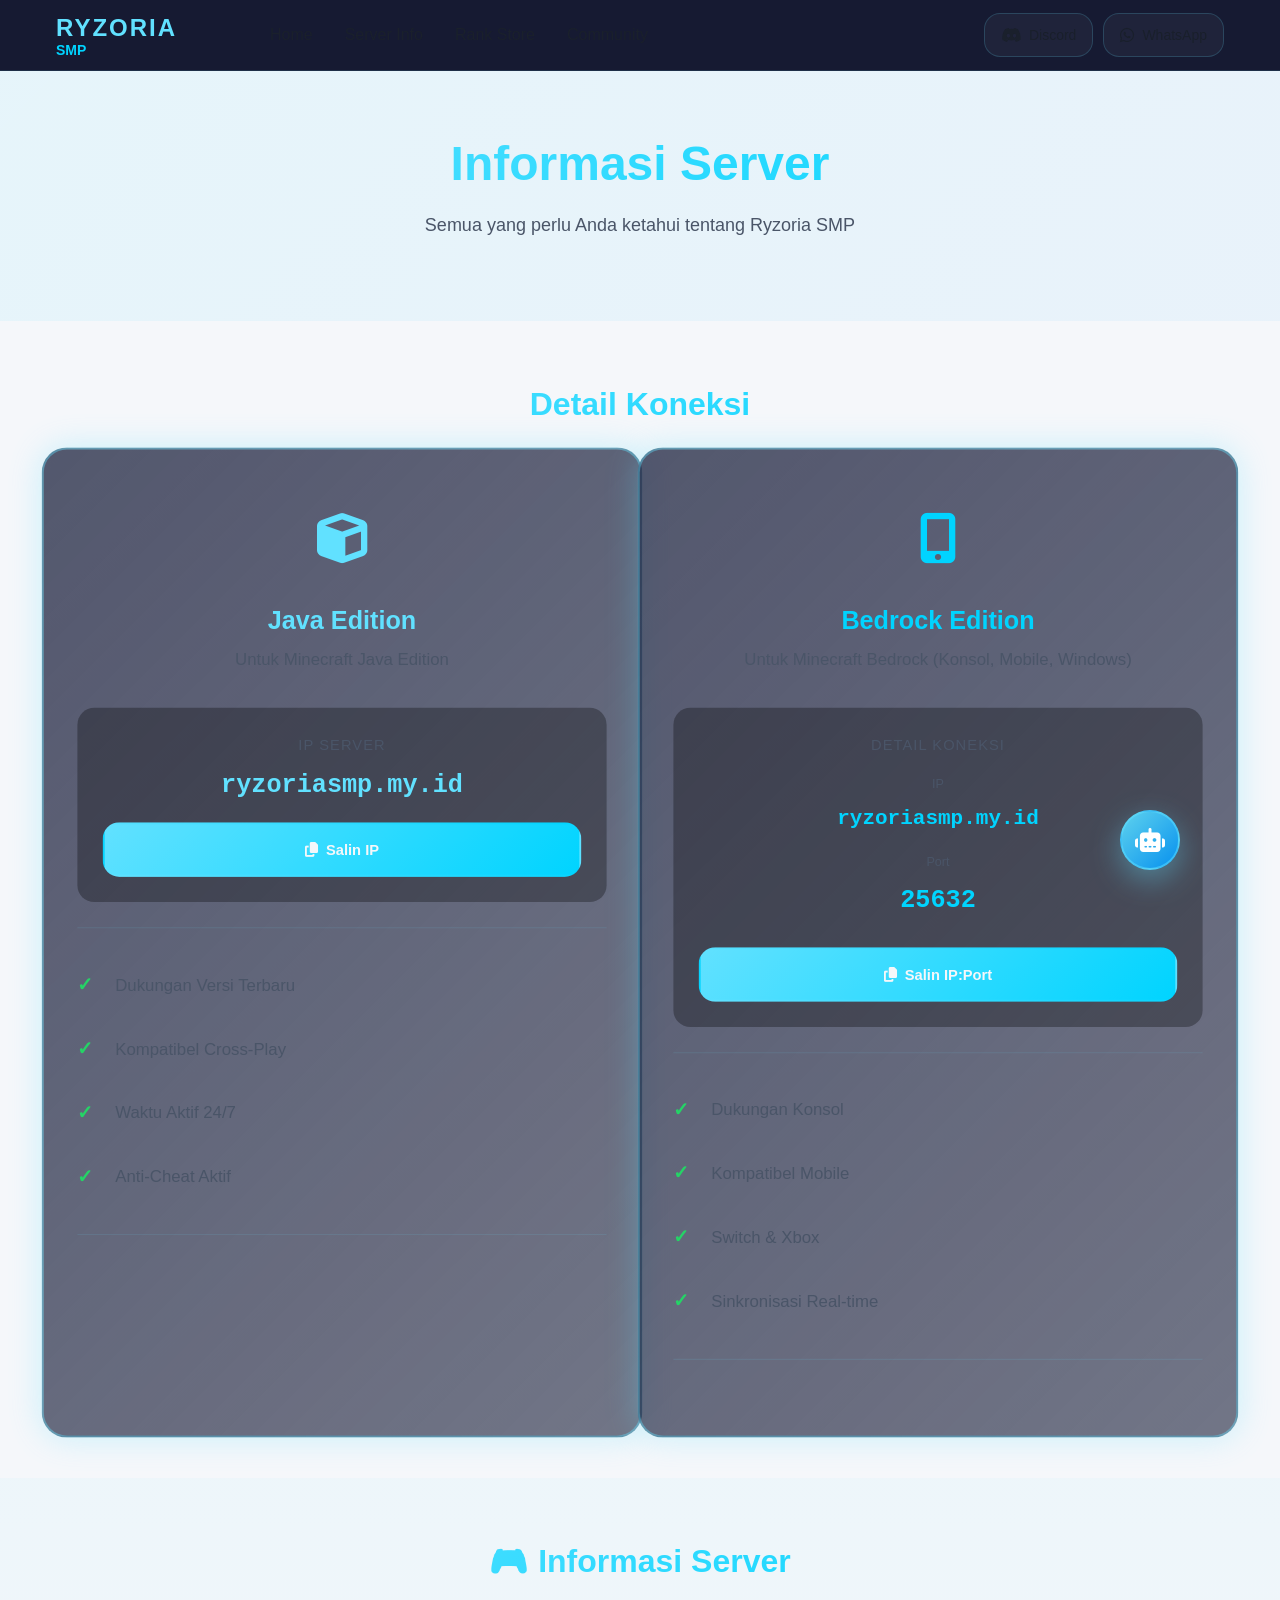
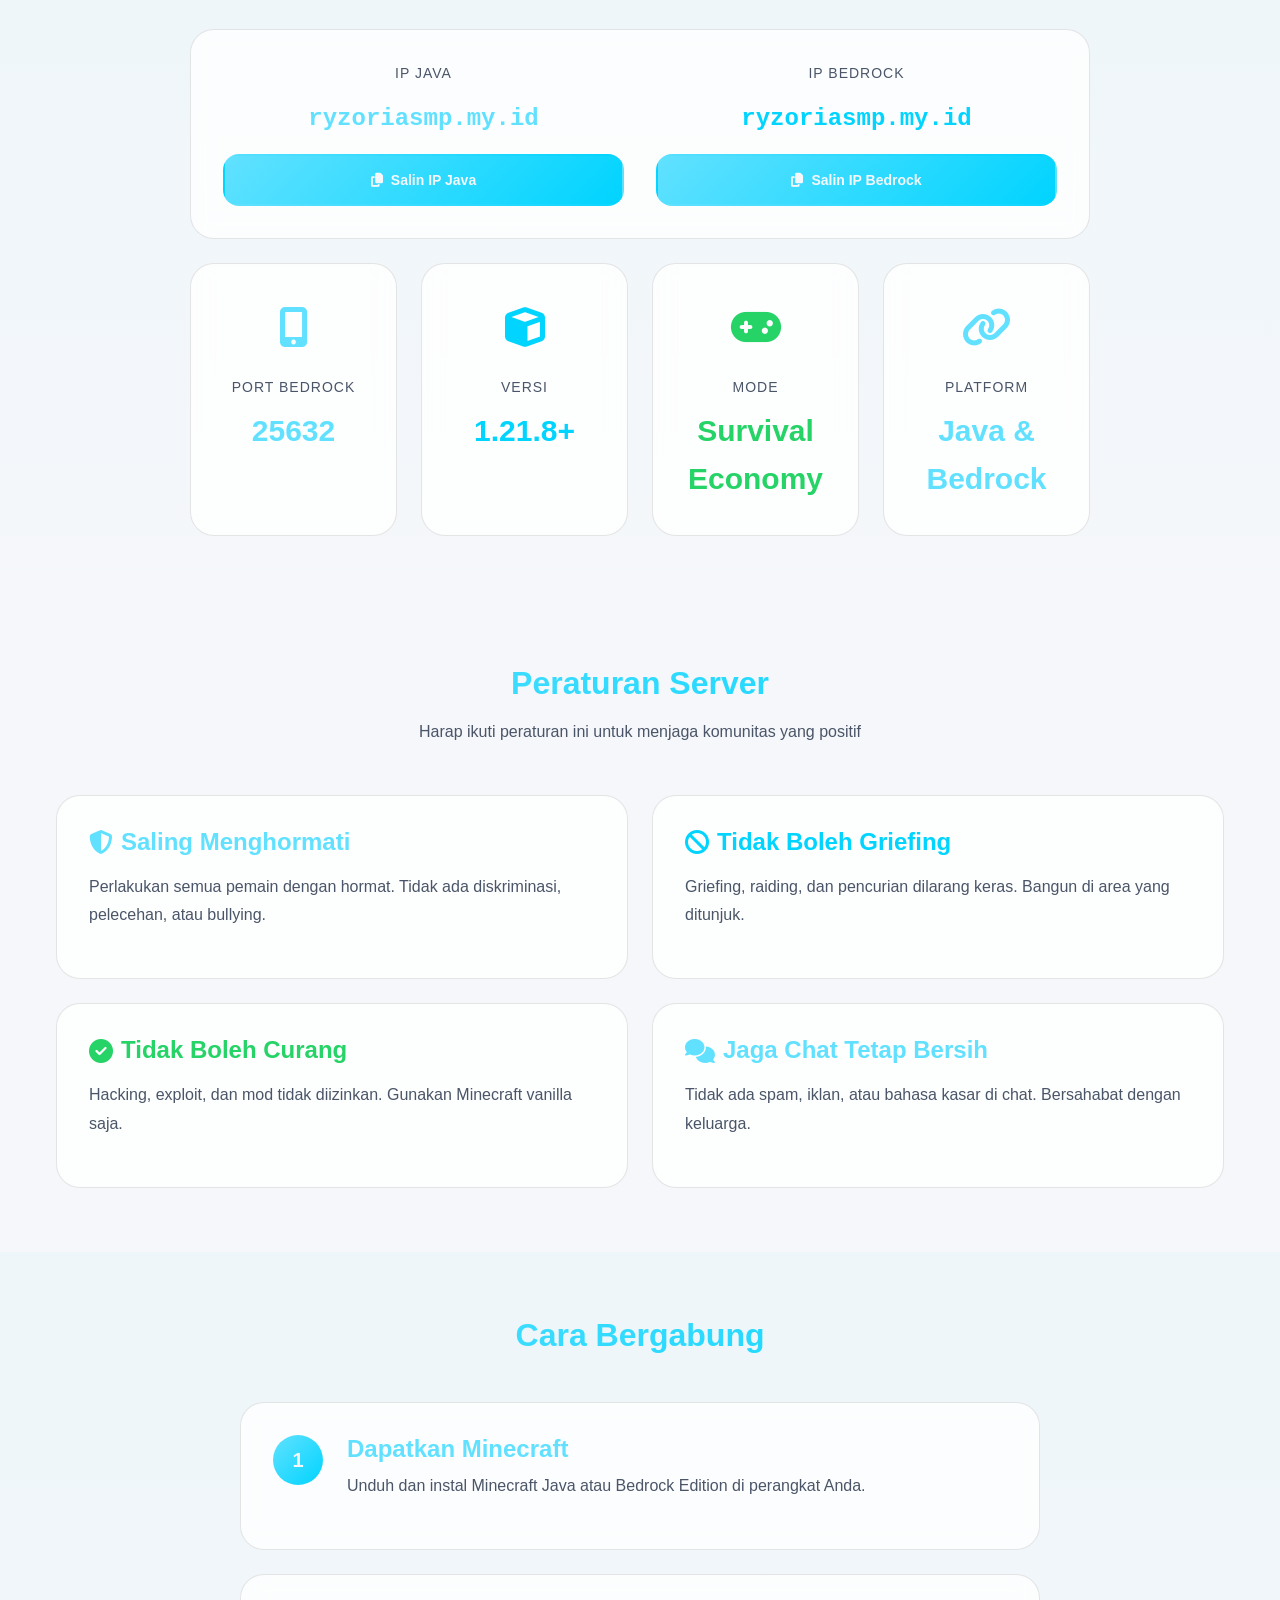
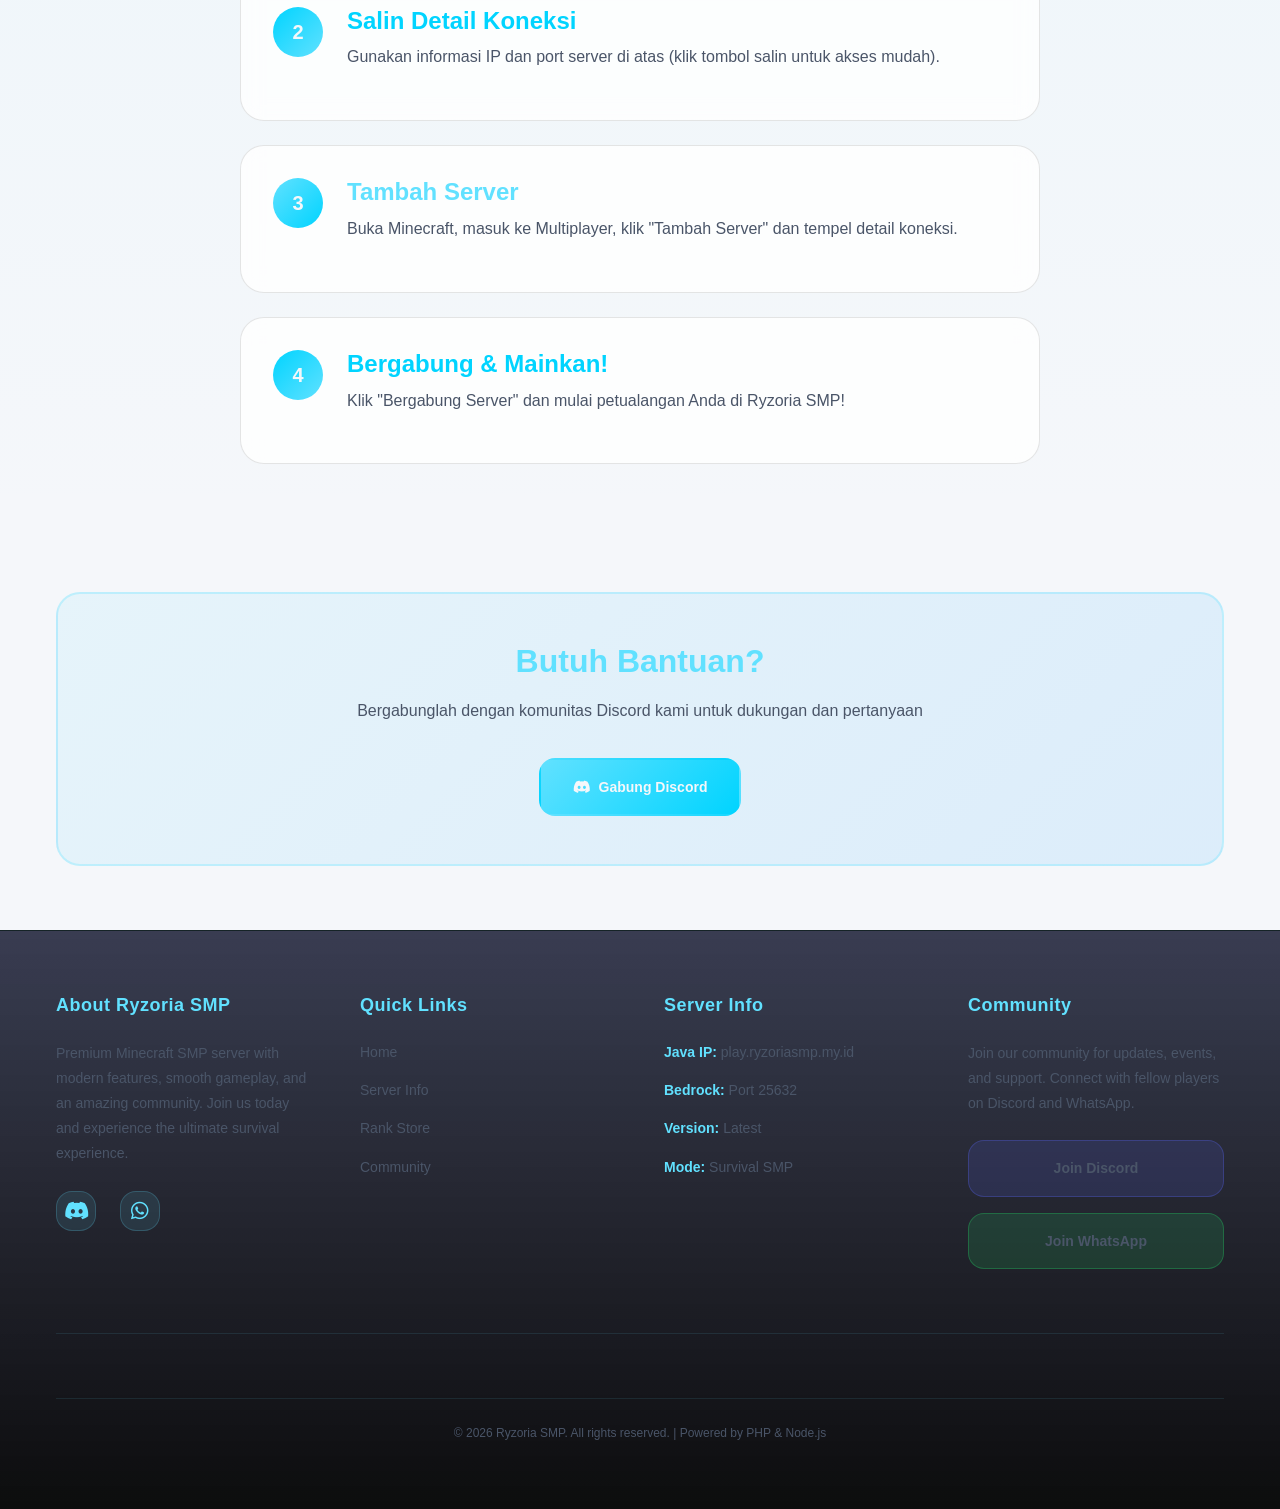
<file: public/server.html>
<!DOCTYPE html>
<html lang="en">
<head>
  <meta charset="UTF-8" />
  <meta name="viewport" content="width=device-width, initial-scale=1.0" />
  <meta name="description" content="Ryzoria SMP - Premium Minecraft survival server with modern features and an amazing community. Join now!" />
  <meta name="theme-color" content="#0a0e27" />
  <title>Ryzoria SMP | Premium Minecraft Server</title>
  <link rel="stylesheet" href="https://cdnjs.cloudflare.com/ajax/libs/font-awesome/6.6.0/css/all.min.css" />
  <link rel="stylesheet" href="css/style.css" />
  <link rel="stylesheet" href="css/navbar.css" />
  <link rel="stylesheet" href="css/footer.css" />
  <link rel="stylesheet" href="css/ranks.css" />
  <link rel="stylesheet" href="css/animation.css" />
  <link rel="stylesheet" href="css/responsive.css" />
  <link rel="stylesheet" href="css/ai-chat.css" />
  <style>
    #scrollTopBtn {
      position: fixed; bottom: 30px; right: 30px; width: 50px; height: 50px;
      border-radius: 50%; background: linear-gradient(135deg, var(--primary) 0%, var(--accent-dark) 100%);
      color: var(--background); border: none; cursor: pointer; display: flex;
      align-items: center; justify-content: center; font-size: 1.5rem;
      opacity: 0; visibility: hidden; transition: all 0.3s ease; z-index: 999;
      box-shadow: 0 8px 20px rgba(97, 225, 255, 0.3);
    }
    #scrollTopBtn:hover { transform: translateY(-3px); box-shadow: 0 12px 25px rgba(97, 225, 255, 0.4); }
    @media (max-width: 480px) { #scrollTopBtn { width: 45px; height: 45px; bottom: 20px; right: 20px; font-size: 1.25rem; } }
  </style>
</head>
<body>
    <nav class="navbar">
  <div class="navbar-container">
    <div class="navbar-logo">
      <a href="/"><span class="logo-text">RYZORIA</span><span class="logo-subtext">SMP</span></a>
    </div>
    <ul class="nav-menu desktop-menu">
      <li><a href="/" class="nav-link ">Home</a></li>
      <li><a href="/server.html" class="nav-link active">Server Info</a></li>
      <li><a href="/ranks.html" class="nav-link ">Rank Store</a></li>
      <li><a href="/community.html" class="nav-link ">Community</a></li>
    </ul>
    <div class="social-icons">
      <a class="social-btn discord" href="https://dsc.gg/ryzoria" target="_blank" rel="noopener noreferrer" aria-label="Discord">
        <i class="fab fa-discord"></i><span>Discord</span>
      </a>
      <a class="social-btn whatsapp" href="https://chat.whatsapp.com/HNOoQBDjCwpJDSoOh1gfG7" target="_blank" rel="noopener noreferrer" aria-label="WhatsApp">
        <i class="fab fa-whatsapp"></i><span>WhatsApp</span>
      </a>
    </div>
    <div class="hamburger"><span></span><span></span><span></span></div>
  </div>
  <ul class="nav-menu mobile-menu">
    <li><a href="/" class="nav-link ">Home</a></li>
    <li><a href="/server.html" class="nav-link active">Server Info</a></li>
    <li><a href="/ranks.html" class="nav-link ">Rank Store</a></li>
    <li><a href="/community.html" class="nav-link ">Community</a></li>
    <div class="mobile-social-icons">
      <a class="social-btn discord" href="https://dsc.gg/ryzoria" target="_blank" aria-label="Discord"><i class="fab fa-discord"></i><span>Discord</span></a>
      <a class="social-btn whatsapp" href="https://chat.whatsapp.com/HNOoQBDjCwpJDSoOh1gfG7" target="_blank" aria-label="WhatsApp"><i class="fab fa-whatsapp"></i><span>WhatsApp</span></a>
    </div>
  </ul>
</nav>
    <main><!-- ============================================
     HALAMAN INFORMASI SERVER
     ============================================ -->

<section class="server-header section" style="background: linear-gradient(135deg, rgba(97,225,255,0.1) 0%, rgba(0,153,255,0.05) 100%); padding: 4rem 0;">
  <div class="container">
    <div style="text-align: center;">
      <h1 class="gradient-text" style="font-size: 3rem; margin-bottom: 1rem;">Informasi Server</h1>
      <p style="color: var(--text-muted); font-size: var(--text-lg);">Semua yang perlu Anda ketahui tentang Ryzoria SMP</p>
    </div>
  </div>
</section>

<!-- Detail Koneksi -->
<section class="section">
  <div class="container">
    <div style="text-align: center; margin-bottom: 3rem;">
      <h2 class="gradient-text" style="margin-bottom: 1rem;">Detail Koneksi</h2>
    </div>

    <div class="grid-2">
      <!-- Java Edition -->
      <div class="rank-card featured animate-fade-in-up">
        <div style="font-size: 3rem; margin-bottom: 1.5rem; color: var(--primary);">
          <i class="fas fa-cube"></i>
        </div>
        <h3 style="color: var(--primary); margin-bottom: 0.5rem; font-size: 1.5rem;">Java Edition</h3>
        <p style="color: var(--text-muted); margin-bottom: 2rem;">Untuk Minecraft Java Edition</p>

        <div style="background: rgba(0,0,0,0.3); border-radius: var(--radius-lg); padding: 1.5rem; margin: 1.5rem 0;">
          <div style="font-size: 0.875rem; color: var(--text-muted); text-transform: uppercase; letter-spacing: 1px; margin-bottom: 0.5rem;">
            IP Server
          </div>
          <div style="font-size: 1.5rem; color: var(--primary); font-family: 'Courier New', monospace; word-break: break-all; margin-bottom: 1rem; font-weight: 700;">
            ryzoriasmp.my.id
          </div>
          <button class="btn btn-primary copy-java-btn" style="width: 100%;">
            <i class="fas fa-copy"></i> Salin IP
          </button>
        </div>

        <ul class="features-list">
          <li>Dukungan Versi Terbaru</li>
          <li>Kompatibel Cross-Play</li>
          <li>Waktu Aktif 24/7</li>
          <li>Anti-Cheat Aktif</li>
        </ul>
      </div>

      <!-- Bedrock Edition -->
      <div class="rank-card featured animate-fade-in-up">
        <div style="font-size: 3rem; margin-bottom: 1.5rem; color: var(--accent-dark);">
          <i class="fas fa-mobile-alt"></i>
        </div>
        <h3 style="color: var(--accent-dark); margin-bottom: 0.5rem; font-size: 1.5rem;">Bedrock Edition</h3>
        <p style="color: var(--text-muted); margin-bottom: 2rem;">Untuk Minecraft Bedrock (Konsol, Mobile, Windows)</p>

        <div style="background: rgba(0,0,0,0.3); border-radius: var(--radius-lg); padding: 1.5rem; margin: 1.5rem 0;">
          <div style="font-size: 0.875rem; color: var(--text-muted); text-transform: uppercase; letter-spacing: 1px; margin-bottom: 1rem;">
            Detail Koneksi
          </div>
          <div style="margin-bottom: 1rem;">
            <div style="font-size: 0.75rem; color: var(--text-muted); margin-bottom: 0.5rem;">IP</div>
            <div style="font-size: 1.25rem; color: var(--accent-dark); font-family: 'Courier New', monospace; word-break: break-all; font-weight: 700;">
              ryzoriasmp.my.id
            </div>
          </div>
          <div style="margin-bottom: 1.5rem;">
            <div style="font-size: 0.75rem; color: var(--text-muted); margin-bottom: 0.5rem;">Port</div>
            <div style="font-size: 1.5rem; color: var(--accent-dark); font-family: 'Courier New', monospace; font-weight: 700;">
              25632
            </div>
          </div>
          <button class="btn btn-primary copy-bedrock-btn" style="width: 100%;">
            <i class="fas fa-copy"></i> Salin IP:Port
          </button>
        </div>

        <ul class="features-list">
          <li>Dukungan Konsol</li>
          <li>Kompatibel Mobile</li>
          <li>Switch & Xbox</li>
          <li>Sinkronisasi Real-time</li>
        </ul>
      </div>
    </div>
  </div>
</section>

<!-- Informasi Server -->
<section class="section" style="background: linear-gradient(180deg, rgba(97,225,255,0.05) 0%, rgba(97,225,255,0) 100%);">
  <div class="container">
    <div style="text-align: center; margin-bottom: 3rem;">
      <h2 class="gradient-text" style="margin-bottom: 1rem;">🎮 Informasi Server</h2>
    </div>

    <div style="max-width: 900px; margin: 0 auto;">
      <div class="card animate-fade-in-up" style="margin-bottom: 1.5rem;">
        <div style="display: grid; grid-template-columns: 1fr 1fr; gap: 2rem; text-align: center;">
          <div>
            <div style="font-size: 0.875rem; color: var(--text-muted); text-transform: uppercase; letter-spacing: 1px; margin-bottom: 1rem;">IP Java</div>
            <div style="font-size: 1.5rem; color: var(--primary); font-family: 'Courier New', monospace; font-weight: 700; margin-bottom: 1rem;">ryzoriasmp.my.id</div>
            <button class="btn btn-primary copy-java-btn" style="width: 100%;">
              <i class="fas fa-copy"></i> Salin IP Java
            </button>
          </div>
          <div>
            <div style="font-size: 0.875rem; color: var(--text-muted); text-transform: uppercase; letter-spacing: 1px; margin-bottom: 1rem;">IP Bedrock</div>
            <div style="font-size: 1.5rem; color: var(--accent-dark); font-family: 'Courier New', monospace; font-weight: 700; margin-bottom: 1rem;">ryzoriasmp.my.id</div>
            <button class="btn btn-primary copy-bedrock-btn" style="width: 100%;">
              <i class="fas fa-copy"></i> Salin IP Bedrock
            </button>
          </div>
        </div>
      </div>

      <div class="grid-4">
        <div class="card animate-fade-in-up">
          <div style="font-size: 2.5rem; color: var(--primary); margin-bottom: 1rem; text-align: center;">
            <i class="fas fa-mobile-alt"></i>
          </div>
          <div style="text-align: center;">
            <div style="font-size: 0.875rem; color: var(--text-muted); text-transform: uppercase; letter-spacing: 1px; margin-bottom: 0.5rem;">Port Bedrock</div>
            <div style="font-size: 1.875rem; color: var(--primary); font-weight: 700;">25632</div>
          </div>
        </div>

        <div class="card animate-fade-in-up">
          <div style="font-size: 2.5rem; color: var(--accent-dark); margin-bottom: 1rem; text-align: center;">
            <i class="fas fa-cube"></i>
          </div>
          <div style="text-align: center;">
            <div style="font-size: 0.875rem; color: var(--text-muted); text-transform: uppercase; letter-spacing: 1px; margin-bottom: 0.5rem;">Versi</div>
            <div style="font-size: 1.875rem; color: var(--accent-dark); font-weight: 700;">1.21.8+</div>
          </div>
        </div>

        <div class="card animate-fade-in-up">
          <div style="font-size: 2.5rem; color: var(--success); margin-bottom: 1rem; text-align: center;">
            <i class="fas fa-gamepad"></i>
          </div>
          <div style="text-align: center;">
            <div style="font-size: 0.875rem; color: var(--text-muted); text-transform: uppercase; letter-spacing: 1px; margin-bottom: 0.5rem;">Mode</div>
            <div style="font-size: 1.875rem; color: var(--success); font-weight: 700;">Survival Economy</div>
          </div>
        </div>

        <div class="card animate-fade-in-up">
          <div style="font-size: 2.5rem; color: var(--primary); margin-bottom: 1rem; text-align: center;">
            <i class="fas fa-link"></i>
          </div>
          <div style="text-align: center;">
            <div style="font-size: 0.875rem; color: var(--text-muted); text-transform: uppercase; letter-spacing: 1px; margin-bottom: 0.5rem;">Platform</div>
            <div style="font-size: 1.875rem; color: var(--primary); font-weight: 700;">Java & Bedrock</div>
          </div>
        </div>
      </div>
    </div>
  </div>
</section>

<!-- Peraturan Server -->
<section class="section">
  <div class="container">
    <div style="text-align: center; margin-bottom: 3rem;">
      <h2 class="gradient-text" style="margin-bottom: 1rem;">Peraturan Server</h2>
      <p style="color: var(--text-muted);">Harap ikuti peraturan ini untuk menjaga komunitas yang positif</p>
    </div>

    <div class="grid-2">
      <div class="card animate-fade-in-up">
        <h3 style="color: var(--primary); margin-bottom: 1rem; display: flex; align-items: center; gap: 0.5rem;">
          <i class="fas fa-shield-alt"></i> Saling Menghormati
        </h3>
        <p style="color: var(--text-muted);">Perlakukan semua pemain dengan hormat. Tidak ada diskriminasi, pelecehan, atau bullying.</p>
      </div>

      <div class="card animate-fade-in-up">
        <h3 style="color: var(--accent-dark); margin-bottom: 1rem; display: flex; align-items: center; gap: 0.5rem;">
          <i class="fas fa-ban"></i> Tidak Boleh Griefing
        </h3>
        <p style="color: var(--text-muted);">Griefing, raiding, dan pencurian dilarang keras. Bangun di area yang ditunjuk.</p>
      </div>

      <div class="card animate-fade-in-up">
        <h3 style="color: var(--success); margin-bottom: 1rem; display: flex; align-items: center; gap: 0.5rem;">
          <i class="fas fa-check-circle"></i> Tidak Boleh Curang
        </h3>
        <p style="color: var(--text-muted);">Hacking, exploit, dan mod tidak diizinkan. Gunakan Minecraft vanilla saja.</p>
      </div>

      <div class="card animate-fade-in-up">
        <h3 style="color: var(--primary); margin-bottom: 1rem; display: flex; align-items: center; gap: 0.5rem;">
          <i class="fas fa-comments"></i> Jaga Chat Tetap Bersih
        </h3>
        <p style="color: var(--text-muted);">Tidak ada spam, iklan, atau bahasa kasar di chat. Bersahabat dengan keluarga.</p>
      </div>
    </div>
  </div>
</section>

<!-- Cara Bergabung -->
<section class="section" style="background: linear-gradient(180deg, rgba(97,225,255,0.05) 0%, rgba(97,225,255,0) 100%);">
  <div class="container">
    <div style="text-align: center; margin-bottom: 3rem;">
      <h2 class="gradient-text" style="margin-bottom: 1rem;">Cara Bergabung</h2>
    </div>

    <div style="max-width: 800px; margin: 0 auto;">
      <div class="card animate-fade-in-up" style="margin-bottom: 1.5rem;">
        <div style="display: flex; gap: 1.5rem;">
          <div style="
            min-width: 50px;
            width: 50px;
            height: 50px;
            border-radius: 50%;
            background: linear-gradient(135deg, var(--primary), var(--accent-dark));
            display: flex;
            align-items: center;
            justify-content: center;
            font-weight: 700;
            font-size: 1.25rem;
            color: var(--background);
          ">
            1
          </div>
          <div>
            <h3 style="color: var(--primary); margin-bottom: 0.5rem;">Dapatkan Minecraft</h3>
            <p style="color: var(--text-muted);">Unduh dan instal Minecraft Java atau Bedrock Edition di perangkat Anda.</p>
          </div>
        </div>
      </div>

      <div class="card animate-fade-in-up" style="margin-bottom: 1.5rem;">
        <div style="display: flex; gap: 1.5rem;">
          <div style="
            min-width: 50px;
            width: 50px;
            height: 50px;
            border-radius: 50%;
            background: linear-gradient(135deg, var(--accent-dark), var(--primary));
            display: flex;
            align-items: center;
            justify-content: center;
            font-weight: 700;
            font-size: 1.25rem;
            color: var(--background);
          ">
            2
          </div>
          <div>
            <h3 style="color: var(--accent-dark); margin-bottom: 0.5rem;">Salin Detail Koneksi</h3>
            <p style="color: var(--text-muted);">Gunakan informasi IP dan port server di atas (klik tombol salin untuk akses mudah).</p>
          </div>
        </div>
      </div>

      <div class="card animate-fade-in-up" style="margin-bottom: 1.5rem;">
        <div style="display: flex; gap: 1.5rem;">
          <div style="
            min-width: 50px;
            width: 50px;
            height: 50px;
            border-radius: 50%;
            background: linear-gradient(135deg, var(--primary), var(--accent-dark));
            display: flex;
            align-items: center;
            justify-content: center;
            font-weight: 700;
            font-size: 1.25rem;
            color: var(--background);
          ">
            3
          </div>
          <div>
            <h3 style="color: var(--primary); margin-bottom: 0.5rem;">Tambah Server</h3>
            <p style="color: var(--text-muted);">Buka Minecraft, masuk ke Multiplayer, klik "Tambah Server" dan tempel detail koneksi.</p>
          </div>
        </div>
      </div>

      <div class="card animate-fade-in-up">
        <div style="display: flex; gap: 1.5rem;">
          <div style="
            min-width: 50px;
            width: 50px;
            height: 50px;
            border-radius: 50%;
            background: linear-gradient(135deg, var(--accent-dark), var(--primary));
            display: flex;
            align-items: center;
            justify-content: center;
            font-weight: 700;
            font-size: 1.25rem;
            color: var(--background);
          ">
            4
          </div>
          <div>
            <h3 style="color: var(--accent-dark); margin-bottom: 0.5rem;">Bergabung & Mainkan!</h3>
            <p style="color: var(--text-muted);">Klik "Bergabung Server" dan mulai petualangan Anda di Ryzoria SMP!</p>
          </div>
        </div>
      </div>
    </div>
  </div>
</section>

<!-- CTA Bantuan -->
<section class="section">
  <div class="container">
    <div class="cta-card" style="text-align: center;">
      <h2 style="color: var(--primary); margin-bottom: 1rem;">Butuh Bantuan?</h2>
      <p style="color: var(--text-muted); margin-bottom: 2rem;">Bergabunglah dengan komunitas Discord kami untuk dukungan dan pertanyaan</p>
      <a href="<?php echo DISCORD_LINK; ?>" target="_blank" rel="noopener noreferrer" class="btn btn-primary">
        <i class="fab fa-discord"></i> Gabung Discord
      </a>
    </div>
  </div>
</section>
</main>
    <footer class="footer">
  <div class="footer-container">
    <div class="footer-content">
      <div class="footer-column">
        <h3>About Ryzoria SMP</h3>
        <p>Premium Minecraft SMP server with modern features, smooth gameplay, and an amazing community. Join us today and experience the ultimate survival experience.</p>
        <div class="footer-social">
          <a href="https://dsc.gg/ryzoria" target="_blank"><i class="fab fa-discord"></i></a>
          <a href="https://chat.whatsapp.com/HNOoQBDjCwpJDSoOh1gfG7" target="_blank"><i class="fab fa-whatsapp"></i></a>
        </div>
      </div>
      <div class="footer-column">
        <h3>Quick Links</h3>
        <ul>
          <li><a href="/">Home</a></li>
          <li><a href="/server.html">Server Info</a></li>
          <li><a href="/ranks.html">Rank Store</a></li>
          <li><a href="/community.html">Community</a></li>
        </ul>
      </div>
      <div class="footer-column">
        <h3>Server Info</h3>
        <ul>
          <li><strong>Java IP:</strong> play.ryzoriasmp.my.id</li>
          <li><strong>Bedrock:</strong> Port 25632</li>
          <li><strong>Version:</strong> Latest</li>
          <li><strong>Mode:</strong> Survival SMP</li>
        </ul>
      </div>
      <div class="footer-column">
        <h3>Community</h3>
        <p>Join our community for updates, events, and support. Connect with fellow players on Discord and WhatsApp.</p>
        <div class="footer-buttons">
          <a href="https://dsc.gg/ryzoria" target="_blank" class="footer-btn discord-btn">Join Discord</a>
          <a href="https://chat.whatsapp.com/HNOoQBDjCwpJDSoOh1gfG7" target="_blank" class="footer-btn whatsapp-btn">Join WhatsApp</a>
        </div>
      </div>
    </div>
    <div class="footer-bottom">
      <p>&copy; 2026 Ryzoria SMP. All rights reserved. | Powered by PHP & Node.js</p>
    </div>
  </div>
</footer>
    <button id="scrollTopBtn"><i class="fas fa-arrow-up"></i></button>
    
    <!-- Ryzoria AI Chat Button -->
    <button id="aiChatBtn" title="Buka Ryzoria AI">
      <i class="fas fa-robot"></i>
    </button>

    <!-- Ryzoria AI Chat Modal -->
    <div id="aiChatModal">
      <div id="aiChatHeader">
        <h3>🤖 Ryzoria AI</h3>
        <button id="aiChatCloseBtn" title="Tutup">
          <i class="fas fa-times"></i>
        </button>
      </div>
      <div id="aiChatMessages"></div>
      <div id="aiChatInputArea">
        <textarea id="aiChatInput" placeholder="Tanyakan apa saja..." rows="1"></textarea>
        <button id="aiChatSendBtn" title="Kirim">
          <i class="fas fa-paper-plane"></i> Kirim
        </button>
        <button id="aiChatClearBtn" title="Hapus Chat">
          <i class="fas fa-trash"></i>
        </button>
      </div>
    </div>
    
    <script src="js/smooth-scroll.js"></script>
    <script src="js/navbar.js"></script>
    <script src="js/script.js"></script>
    <script src="js/ai-chat.js"></script>
  </body>
</html>
</file>
<file: public/css/style.css>
/* ============================================
   RYZORIA SMP - Main Stylesheet
   ============================================ */

:root {
  /* Colors - Premium Blue & Black Theme */
  --primary: #61E1FF;
  --primary-dark: #0099FF;
  --background: #0a0e27;
  --background-light: #1a1f3a;
  --background-lighter: #2a2f4a;
  --text: #ffffff;
  --text-muted: #a0aec0;
  --accent: #61E1FF;
  --accent-dark: #00d4ff;
  --success: #25D366;
  --warning: #ffb800;
  --error: #ff4757;

  /* Spacing */
  --space-xs: 0.25rem;
  --space-sm: 0.5rem;
  --space-md: 1rem;
  --space-lg: 1.5rem;
  --space-xl: 2rem;
  --space-2xl: 3rem;
  --space-3xl: 4rem;

  /* Font Sizes */
  --text-xs: 0.75rem;
  --text-sm: 0.875rem;
  --text-base: 1rem;
  --text-lg: 1.125rem;
  --text-xl: 1.25rem;
  --text-2xl: 1.5rem;
  --text-3xl: 2rem;
  --text-4xl: 2.5rem;

  /* Transitions */
  --transition: all 0.3s ease;
  --transition-fast: all 0.15s ease;
  --transition-slow: all 0.5s ease;

  /* Border Radius */
  --radius-sm: 0.25rem;
  --radius-md: 0.5rem;
  --radius-lg: 1rem;
  --radius-xl: 1.5rem;

  /* Shadows */
  --shadow-sm: 0 1px 2px 0 rgba(0, 0, 0, 0.05);
  --shadow-md: 0 4px 6px -1px rgba(0, 0, 0, 0.1);
  --shadow-lg: 0 10px 15px -3px rgba(0, 0, 0, 0.1);
  --shadow-xl: 0 20px 25px -5px rgba(0, 0, 0, 0.1);
  --shadow-glow: 0 0 20px rgba(97, 225, 255, 0.2);
}

/* ============================================
   GLOBAL STYLES
   ============================================ */

* {
  margin: 0;
  padding: 0;
  box-sizing: border-box;
}

html {
  scroll-behavior: smooth;
}

body {
  font-family: -apple-system, BlinkMacSystemFont, 'Segoe UI', Roboto, Oxygen, Ubuntu, Cantarell, sans-serif;
  background-color: var(--background);
  color: var(--text);
  line-height: 1.6;
  font-size: var(--text-base);
}

a {
  color: var(--accent);
  text-decoration: none;
  transition: var(--transition);
}

a:hover {
  color: var(--accent-dark);
}

button {
  cursor: pointer;
  border: none;
  font-family: inherit;
  transition: var(--transition);
}

input,
textarea,
select {
  font-family: inherit;
  color: inherit;
}

/* ============================================
   CONTAINER & LAYOUT
   ============================================ */

.container {
  max-width: 1200px;
  margin: 0 auto;
  padding: 0 var(--space-md);
}

.section {
  padding: var(--space-3xl) 0;
}

/* ============================================
   TYPOGRAPHY
   ============================================ */

h1,
h2,
h3,
h4,
h5,
h6 {
  font-weight: 700;
  line-height: 1.2;
  margin-bottom: var(--space-md);
}

h1 {
  font-size: var(--text-4xl);
}

h2 {
  font-size: var(--text-3xl);
}

h3 {
  font-size: var(--text-2xl);
}

h4 {
  font-size: var(--text-xl);
}

h5 {
  font-size: var(--text-lg);
}

h6 {
  font-size: var(--text-base);
}

p {
  margin-bottom: var(--space-md);
  color: var(--text-muted);
  line-height: 1.8;
}

.text-primary {
  color: var(--primary);
}

.text-accent {
  color: var(--accent);
}

.text-muted {
  color: var(--text-muted);
}

/* Gradient Text */
.gradient-text {
  background: linear-gradient(135deg, var(--primary) 0%, var(--accent-dark) 100%);
  -webkit-background-clip: text;
  -webkit-text-fill-color: transparent;
  background-clip: text;
}

/* ============================================
   BUTTONS
   ============================================ */

.btn {
  display: inline-flex;
  align-items: center;
  justify-content: center;
  gap: var(--space-sm);
  padding: var(--space-md) var(--space-xl);
  border-radius: var(--radius-lg);
  font-weight: 600;
  font-size: var(--text-sm);
  transition: var(--transition);
  border: 2px solid transparent;
  cursor: pointer;
}

.btn-primary {
  background: linear-gradient(135deg, var(--primary) 0%, var(--accent-dark) 100%);
  color: var(--background);
}

.btn-primary:hover {
  transform: translateY(-2px);
  box-shadow: 0 10px 25px rgba(97, 225, 255, 0.3);
}

.btn-secondary {
  background: transparent;
  border: 2px solid var(--primary);
  color: var(--primary);
}

.btn-secondary:hover {
  background: rgba(97, 225, 255, 0.1);
  transform: translateY(-2px);
}

.btn-outline {
  background: transparent;
  border: 1px solid var(--text-muted);
  color: var(--text);
}

.btn-outline:hover {
  border-color: var(--primary);
  color: var(--primary);
}

/* ============================================
   PAGE WRAPPER
   ============================================ */

body {
  display: flex;
  flex-direction: column;
  min-height: 100vh;
}

main {
  flex: 1;
}

/* ============================================
   UTILITIES
   ============================================ */

.text-center {
  text-align: center;
}

.text-right {
  text-align: right;
}

.text-left {
  text-align: left;
}

.mt-1 {
  margin-top: var(--space-md);
}

.mt-2 {
  margin-top: var(--space-lg);
}

.mt-3 {
  margin-top: var(--space-xl);
}

.mb-1 {
  margin-bottom: var(--space-md);
}

.mb-2 {
  margin-bottom: var(--space-lg);
}

.mb-3 {
  margin-bottom: var(--space-xl);
}

.gap-1 {
  gap: var(--space-md);
}

.gap-2 {
  gap: var(--space-lg);
}

.gap-3 {
  gap: var(--space-xl);
}

.flex {
  display: flex;
}

.flex-col {
  flex-direction: column;
}

.flex-center {
  display: flex;
  align-items: center;
  justify-content: center;
}

.grid-2 {
  display: grid;
  grid-template-columns: repeat(2, 1fr);
  gap: var(--space-lg);
}

.grid-3 {
  display: grid;
  grid-template-columns: repeat(3, 1fr);
  gap: var(--space-lg);
}

.grid-4 {
  display: grid;
  grid-template-columns: repeat(4, 1fr);
  gap: var(--space-lg);
}
</file>
<file: public/css/navbar.css>
/* ============================================
   NAVBAR STYLESHEET
   ============================================ */

.navbar {
  background: rgba(10, 14, 39, 0.95);
  backdrop-filter: blur(10px);
  border-bottom: 1px solid rgba(97, 225, 255, 0.1);
  position: sticky;
  top: 0;
  z-index: 1000;
  transition: all 0.3s ease;
}

.navbar-container {
  max-width: 1200px;
  margin: 0 auto;
  padding: 0 var(--space-md);
  display: flex;
  align-items: center;
  justify-content: space-between;
  height: 70px;
}

/* Logo */
.navbar-logo {
  display: flex;
  align-items: center;
  font-weight: 700;
  font-size: var(--text-2xl);
  min-width: 150px;
}

.navbar-logo a {
  display: flex;
  flex-direction: column;
  gap: -5px;
  color: var(--primary);
  transition: var(--transition);
}

.navbar-logo a:hover {
  color: var(--accent-dark);
  transform: scale(1.05);
}

.logo-text {
  font-size: var(--text-2xl);
  font-weight: 800;
  letter-spacing: 2px;
}

.logo-subtext {
  font-size: var(--text-sm);
  color: var(--accent-dark);
  margin-top: -8px;
}

/* Desktop Menu */
.desktop-menu {
  display: flex;
  list-style: none;
  gap: var(--space-xl);
  flex: 1;
  margin-left: var(--space-3xl);
}

.nav-link {
  color: var(--text);
  font-weight: 500;
  position: relative;
  padding: 8px 0;
  transition: var(--transition);
}

.nav-link::after {
  content: '';
  position: absolute;
  bottom: 0;
  left: 0;
  width: 0;
  height: 2px;
  background: linear-gradient(90deg, var(--primary), var(--accent-dark));
  transition: width 0.3s ease;
}

.nav-link:hover::after,
.nav-link.active::after {
  width: 100%;
}

.nav-link:hover {
  color: var(--accent);
}

.nav-link.active {
  color: var(--primary);
}

/* Social Icons */
.social-icons {
  display: flex;
  align-items: center;
  gap: 10px;
}

.social-btn {
  display: inline-flex;
  align-items: center;
  justify-content: center;
  gap: 8px;
  padding: 10px 16px;
  border-radius: var(--radius-lg);
  border: 1px solid rgba(97, 225, 255, 0.18);
  background: rgba(255, 255, 255, 0.04);
  color: var(--text);
  font-size: var(--text-sm);
  font-weight: 500;
  cursor: pointer;
  transition: var(--transition);
  white-space: nowrap;
}

.social-btn i {
  font-size: 16px;
}

.social-btn:hover {
  transform: translateY(-3px) scale(1.08);
  background: rgba(97, 225, 255, 0.12);
  border-color: rgba(97, 225, 255, 0.4);
  box-shadow: 0 8px 24px rgba(97, 225, 255, 0.18);
}

.social-btn.discord:hover {
  background: rgba(88, 101, 242, 0.15);
  border-color: rgba(88, 101, 242, 0.4);
  box-shadow: 0 8px 24px rgba(88, 101, 242, 0.2);
}

.social-btn.whatsapp:hover {
  background: rgba(37, 211, 102, 0.15);
  border-color: rgba(37, 211, 102, 0.4);
  box-shadow: 0 8px 24px rgba(37, 211, 102, 0.2);
}

/* Hamburger Menu */
.hamburger {
  display: none;
  flex-direction: column;
  cursor: pointer;
  gap: 5px;
}

.hamburger span {
  width: 25px;
  height: 3px;
  background: var(--primary);
  border-radius: 3px;
  transition: var(--transition);
}

.hamburger.active span:nth-child(1) {
  transform: rotate(45deg) translate(10px, 10px);
}

.hamburger.active span:nth-child(2) {
  opacity: 0;
}

.hamburger.active span:nth-child(3) {
  transform: rotate(-45deg) translate(7px, -6px);
}

/* Mobile Menu */
.mobile-menu {
  display: none;
  position: absolute;
  top: 70px;
  left: 0;
  width: 100%;
  background: rgba(10, 14, 39, 0.98);
  backdrop-filter: blur(10px);
  list-style: none;
  flex-direction: column;
  padding: var(--space-lg);
  gap: var(--space-md);
  border-top: 1px solid rgba(97, 225, 255, 0.1);
  animation: slideDown 0.3s ease;
}

.mobile-menu.active {
  display: flex;
}

.mobile-menu .nav-link {
  display: block;
  padding: var(--space-md);
  border-radius: var(--radius-lg);
  background: rgba(97, 225, 255, 0.05);
}

.mobile-menu .nav-link:hover {
  background: rgba(97, 225, 255, 0.1);
}

.mobile-social-icons {
  display: flex;
  gap: 8px;
  margin-top: var(--space-md);
  border-top: 1px solid rgba(97, 225, 255, 0.1);
  padding-top: var(--space-md);
}

.mobile-social-icons .social-btn {
  flex: 1;
  justify-content: center;
  padding: 8px 12px;
  font-size: 13px;
}

.mobile-social-icons .social-btn i {
  font-size: 14px;
}

/* Animations */
@keyframes slideDown {
  from {
    opacity: 0;
    transform: translateY(-10px);
  }
  to {
    opacity: 1;
    transform: translateY(0);
  }
}

/* Mobile Responsive */
@media (max-width: 768px) {
  .navbar-container {
    height: 60px;
  }

  .desktop-menu {
    display: none;
  }

  .social-icons {
    display: none;
  }

  .hamburger {
    display: flex;
  }

  .navbar-logo {
    min-width: auto;
  }

  .logo-text {
    font-size: var(--text-xl);
    letter-spacing: 1px;
  }
}
</file>
<file: public/css/footer.css>
/* ============================================
   FOOTER STYLESHEET
   ============================================ */

.footer {
  background: linear-gradient(180deg, rgba(10, 14, 39, 0.8) 0%, rgba(0, 0, 0, 0.95) 100%);
  border-top: 1px solid rgba(97, 225, 255, 0.1);
  padding: var(--space-3xl) 0;
  margin-top: auto;
  color: var(--text);
}

.footer-container {
  max-width: 1200px;
  margin: 0 auto;
  padding: 0 var(--space-md);
}

.footer-content {
  display: grid;
  grid-template-columns: repeat(4, 1fr);
  gap: var(--space-2xl);
  margin-bottom: var(--space-3xl);
  padding-bottom: var(--space-3xl);
  border-bottom: 1px solid rgba(97, 225, 255, 0.1);
}

.footer-column {
  animation: fadeInUp 0.6s ease-in-out;
}

.footer-column h3 {
  font-size: var(--text-lg);
  color: var(--primary);
  margin-bottom: var(--space-lg);
  font-weight: 700;
  letter-spacing: 0.5px;
}

.footer-column p {
  font-size: var(--text-sm);
  color: var(--text-muted);
  line-height: 1.8;
  margin-bottom: var(--space-md);
}

/* Footer Lists */
.footer-column ul {
  list-style: none;
}

.footer-column li {
  margin-bottom: var(--space-md);
}

.footer-column a {
  color: var(--text-muted);
  font-size: var(--text-sm);
  transition: var(--transition);
}

.footer-column a:hover {
  color: var(--primary);
  transform: translateX(5px);
}

/* Footer Social Icons */
.footer-social {
  display: flex;
  gap: var(--space-lg);
  margin-top: var(--space-lg);
}

.footer-social a {
  display: inline-flex;
  align-items: center;
  justify-content: center;
  width: 40px;
  height: 40px;
  border-radius: var(--radius-lg);
  background: rgba(97, 225, 255, 0.1);
  border: 1px solid rgba(97, 225, 255, 0.2);
  color: var(--primary);
  font-size: 1.25rem;
  transition: var(--transition);
}

.footer-social a:hover {
  background: rgba(97, 225, 255, 0.2);
  border-color: rgba(97, 225, 255, 0.4);
  transform: translateY(-3px);
  box-shadow: 0 8px 20px rgba(97, 225, 255, 0.2);
}

/* Footer Buttons */
.footer-buttons {
  display: flex;
  gap: var(--space-md);
  flex-direction: column;
  margin-top: var(--space-lg);
}

.footer-btn {
  display: inline-flex;
  align-items: center;
  justify-content: center;
  gap: var(--space-sm);
  padding: var(--space-md) var(--space-lg);
  border-radius: var(--radius-lg);
  font-size: var(--text-sm);
  font-weight: 600;
  text-decoration: none;
  transition: var(--transition);
  border: 1px solid transparent;
}

.discord-btn {
  background: rgba(88, 101, 242, 0.15);
  color: #5865F2;
  border-color: rgba(88, 101, 242, 0.3);
}

.discord-btn:hover {
  background: rgba(88, 101, 242, 0.25);
  border-color: rgba(88, 101, 242, 0.5);
  transform: translateY(-2px);
  box-shadow: 0 8px 20px rgba(88, 101, 242, 0.2);
}

.whatsapp-btn {
  background: rgba(37, 211, 102, 0.15);
  color: #25D366;
  border-color: rgba(37, 211, 102, 0.3);
}

.whatsapp-btn:hover {
  background: rgba(37, 211, 102, 0.25);
  border-color: rgba(37, 211, 102, 0.5);
  transform: translateY(-2px);
  box-shadow: 0 8px 20px rgba(37, 211, 102, 0.2);
}

/* Footer Bottom */
.footer-bottom {
  text-align: center;
  padding-top: var(--space-lg);
  border-top: 1px solid rgba(97, 225, 255, 0.1);
}

.footer-bottom p {
  font-size: var(--text-xs);
  color: var(--text-muted);
  margin: 0;
}

/* Server Info in Footer */
.footer-column strong {
  color: var(--primary);
  font-weight: 600;
}

.footer-column li {
  font-size: var(--text-sm);
  color: var(--text-muted);
  margin-bottom: var(--space-md);
}

/* Responsive Footer */
@media (max-width: 1024px) {
  .footer-content {
    grid-template-columns: repeat(2, 1fr);
    gap: var(--space-xl);
  }
}

@media (max-width: 768px) {
  .footer {
    padding: var(--space-2xl) 0;
  }

  .footer-content {
    grid-template-columns: 1fr;
    gap: var(--space-2xl);
    margin-bottom: var(--space-2xl);
    padding-bottom: var(--space-2xl);
  }

  .footer-column {
    text-align: center;
  }

  .footer-column a {
    display: inline-block;
  }

  .footer-social {
    justify-content: center;
  }

  .footer-buttons {
    flex-direction: column;
    width: 100%;
  }

  .footer-btn {
    width: 100%;
  }
}

@media (max-width: 480px) {
  .footer {
    padding: var(--space-xl) 0;
  }

  .footer-content {
    gap: var(--space-lg);
    margin-bottom: var(--space-lg);
    padding-bottom: var(--space-lg);
  }

  .footer-column h3 {
    font-size: var(--text-base);
    margin-bottom: var(--space-md);
  }

  .footer-column p {
    font-size: var(--text-xs);
  }

  .footer-social {
    gap: var(--space-md);
  }

  .footer-social a {
    width: 36px;
    height: 36px;
    font-size: 1rem;
  }

  .footer-btn {
    padding: var(--space-md) var(--space-md);
    font-size: var(--text-xs);
  }

  .footer-bottom p {
    font-size: 11px;
  }
}
</file>
<file: public/css/ranks.css>
/* ============================================
   RANKS & CARDS STYLESHEET
   ============================================ */

/* Card Component */
.card {
  background: rgba(42, 47, 74, 0.6);
  border: 1px solid rgba(97, 225, 255, 0.15);
  border-radius: var(--radius-xl);
  padding: var(--space-xl);
  transition: all 0.3s ease;
  backdrop-filter: blur(10px);
}

.card:hover {
  transform: translateY(-10px);
  border-color: rgba(97, 225, 255, 0.4);
  box-shadow: 0 20px 40px rgba(97, 225, 255, 0.15);
}

.card-header {
  margin-bottom: var(--space-lg);
}

.card-body {
  margin-bottom: var(--space-lg);
}

.card-footer {
  margin-top: var(--space-lg);
  padding-top: var(--space-lg);
  border-top: 1px solid rgba(97, 225, 255, 0.1);
}

/* Rank Cards */
.rank-card {
  background: linear-gradient(135deg, rgba(42, 47, 74, 0.8) 0%, rgba(26, 31, 58, 0.6) 100%);
  border: 2px solid rgba(97, 225, 255, 0.2);
  border-radius: var(--radius-xl);
  padding: var(--space-2xl) var(--space-xl);
  text-align: center;
  transition: all 0.3s ease;
  cursor: pointer;
  position: relative;
  overflow: hidden;
}

.rank-card::before {
  content: '';
  position: absolute;
  top: 0;
  left: -100%;
  width: 100%;
  height: 100%;
  background: linear-gradient(90deg, transparent, rgba(97, 225, 255, 0.1), transparent);
  transition: left 0.3s ease;
}

.rank-card:hover {
  transform: translateY(-15px);
  border-color: rgba(97, 225, 255, 0.5);
  box-shadow: 0 25px 50px rgba(97, 225, 255, 0.2);
}

.rank-card:hover::before {
  left: 100%;
}

.rank-card.featured {
  border-color: rgba(97, 225, 255, 0.4);
  box-shadow: 0 0 30px rgba(97, 225, 255, 0.3);
  transform: scale(1.05);
}

.rank-card.featured:hover {
  transform: scale(1.05) translateY(-15px);
  box-shadow: 0 30px 60px rgba(97, 225, 255, 0.4);
}

/* Rank Badge */
.rank-badge {
  display: inline-block;
  padding: var(--space-sm) var(--space-lg);
  border-radius: var(--radius-lg);
  font-weight: 700;
  font-size: var(--text-sm);
  margin-bottom: var(--space-lg);
  text-transform: uppercase;
  letter-spacing: 1px;
}

.rank-badge.vip {
  background: rgba(97, 225, 255, 0.2);
  color: #61E1FF;
  border: 1px solid rgba(97, 225, 255, 0.4);
}

.rank-badge.vipplus {
  background: rgba(0, 212, 255, 0.2);
  color: #00D4FF;
  border: 1px solid rgba(0, 212, 255, 0.4);
}

.rank-badge.premium {
  background: rgba(0, 153, 255, 0.2);
  color: #0099FF;
  border: 1px solid rgba(0, 153, 255, 0.4);
}

.rank-badge.elite {
  background: rgba(0, 102, 255, 0.2);
  color: #0066FF;
  border: 1px solid rgba(0, 102, 255, 0.4);
}

/* Rank Title */
.rank-title {
  font-size: var(--text-2xl);
  font-weight: 800;
  margin-bottom: var(--space-md);
  letter-spacing: 1px;
}

/* Rank Price */
.rank-price {
  font-size: var(--text-3xl);
  font-weight: 700;
  margin: var(--space-lg) 0;
  background: linear-gradient(135deg, var(--primary) 0%, var(--accent-dark) 100%);
  -webkit-background-clip: text;
  -webkit-text-fill-color: transparent;
  background-clip: text;
}

/* Features List */
.features-list {
  list-style: none;
  text-align: left;
  margin: var(--space-lg) 0;
  padding: var(--space-lg) 0;
  border-top: 1px solid rgba(97, 225, 255, 0.1);
  border-bottom: 1px solid rgba(97, 225, 255, 0.1);
}

.features-list li {
  padding: var(--space-md) 0;
  display: flex;
  align-items: center;
  gap: var(--space-md);
  color: var(--text-muted);
  transition: all 0.3s ease;
}

.features-list li:hover {
  color: var(--text);
  transform: translateX(5px);
}

.features-list li::before {
  content: '✓';
  color: var(--success);
  font-weight: 700;
  font-size: var(--text-lg);
  min-width: 20px;
}

/* Server Info Cards */
.info-card {
  background: rgba(42, 47, 74, 0.5);
  border: 1px solid rgba(97, 225, 255, 0.15);
  border-radius: var(--radius-lg);
  padding: var(--space-xl);
  text-align: center;
  transition: all 0.3s ease;
}

.info-card:hover {
  border-color: rgba(97, 225, 255, 0.4);
  transform: translateY(-5px);
  background: rgba(42, 47, 74, 0.8);
}

.info-label {
  font-size: var(--text-sm);
  color: var(--text-muted);
  text-transform: uppercase;
  letter-spacing: 1px;
  margin-bottom: var(--space-md);
}

.info-value {
  font-size: var(--text-2xl);
  font-weight: 700;
  color: var(--primary);
  font-family: 'Courier New', monospace;
}

/* Community Cards */
.community-card {
  background: rgba(42, 47, 74, 0.6);
  border: 1px solid rgba(97, 225, 255, 0.15);
  border-radius: var(--radius-xl);
  padding: var(--space-xl);
  text-align: center;
  transition: all 0.3s ease;
  display: flex;
  flex-direction: column;
  align-items: center;
  gap: var(--space-md);
}

.community-card:hover {
  transform: translateY(-10px);
  border-color: rgba(97, 225, 255, 0.4);
  box-shadow: 0 20px 40px rgba(97, 225, 255, 0.15);
}

.community-icon {
  font-size: 3rem;
  color: var(--primary);
}

.community-title {
  font-size: var(--text-xl);
  font-weight: 700;
  margin-bottom: var(--space-md);
}

.community-description {
  color: var(--text-muted);
  font-size: var(--text-sm);
}

/* CTA Card */
.cta-card {
  background: linear-gradient(135deg, rgba(97, 225, 255, 0.1) 0%, rgba(0, 153, 255, 0.1) 100%);
  border: 2px solid rgba(97, 225, 255, 0.3);
  border-radius: var(--radius-xl);
  padding: var(--space-2xl) var(--space-xl);
  text-align: center;
  transition: all 0.3s ease;
}

.cta-card:hover {
  border-color: rgba(97, 225, 255, 0.6);
  background: linear-gradient(135deg, rgba(97, 225, 255, 0.2) 0%, rgba(0, 153, 255, 0.2) 100%);
  box-shadow: 0 20px 40px rgba(97, 225, 255, 0.2);
}

.cta-card h3 {
  font-size: var(--text-2xl);
  margin-bottom: var(--space-md);
  color: var(--primary);
}

.cta-card p {
  color: var(--text-muted);
  margin-bottom: var(--space-lg);
}

/* Statistics Card */
.stats-card {
  background: rgba(42, 47, 74, 0.6);
  border: 1px solid rgba(97, 225, 255, 0.15);
  border-radius: var(--radius-lg);
  padding: var(--space-lg);
  text-align: center;
}

.stat-number {
  font-size: var(--text-3xl);
  font-weight: 800;
  color: var(--primary);
  margin-bottom: var(--space-sm);
}

.stat-label {
  font-size: var(--text-sm);
  color: var(--text-muted);
  text-transform: uppercase;
  letter-spacing: 1px;
}

/* Badge Styles */
.badge {
  display: inline-block;
  padding: 4px 12px;
  border-radius: var(--radius-lg);
  font-size: var(--text-xs);
  font-weight: 600;
  text-transform: uppercase;
  letter-spacing: 0.5px;
}

.badge-primary {
  background: rgba(97, 225, 255, 0.2);
  color: var(--primary);
  border: 1px solid rgba(97, 225, 255, 0.4);
}

.badge-success {
  background: rgba(37, 211, 102, 0.2);
  color: var(--success);
  border: 1px solid rgba(37, 211, 102, 0.4);
}

.badge-warning {
  background: rgba(255, 184, 0, 0.2);
  color: var(--warning);
  border: 1px solid rgba(255, 184, 0, 0.4);
}

.badge-error {
  background: rgba(255, 71, 87, 0.2);
  color: var(--error);
  border: 1px solid rgba(255, 71, 87, 0.4);
}

/* Individual Rank Colors */
.rank-card.vip {
  border-color: rgba(97, 225, 255, 0.3);
}

.rank-card.vip:hover {
  border-color: rgba(97, 225, 255, 0.6);
  box-shadow: 0 25px 50px rgba(97, 225, 255, 0.25);
}

.rank-card.vipplus {
  border-color: rgba(0, 212, 255, 0.3);
}

.rank-card.vipplus:hover {
  border-color: rgba(0, 212, 255, 0.6);
  box-shadow: 0 25px 50px rgba(0, 212, 255, 0.25);
}

.rank-card.mvp {
  border-color: rgba(0, 153, 255, 0.3);
}

.rank-card.mvp:hover {
  border-color: rgba(0, 153, 255, 0.6);
  box-shadow: 0 25px 50px rgba(0, 153, 255, 0.25);
}

.rank-card.mvpplus {
  border-color: rgba(91, 33, 182, 0.4);
  background: linear-gradient(135deg, rgba(91, 33, 182, 0.1) 0%, rgba(26, 31, 58, 0.6) 100%);
}

.rank-card.mvpplus:hover {
  border-color: rgba(91, 33, 182, 0.7);
  box-shadow: 0 25px 50px rgba(91, 33, 182, 0.3);
}

.rank-card.elite {
  border-color: rgba(220, 38, 38, 0.3);
}

.rank-card.elite:hover {
  border-color: rgba(220, 38, 38, 0.6);
  box-shadow: 0 25px 50px rgba(220, 38, 38, 0.25);
}

.rank-card.eliteplus {
  border-color: rgba(245, 158, 11, 0.3);
}

.rank-card.eliteplus:hover {
  border-color: rgba(245, 158, 11, 0.6);
  box-shadow: 0 25px 50px rgba(245, 158, 11, 0.25);
}

.rank-card.legends {
  border-color: rgba(16, 185, 129, 0.4);
  background: linear-gradient(135deg, rgba(16, 185, 129, 0.1) 0%, rgba(26, 31, 58, 0.6) 100%);
}

.rank-card.legends:hover {
  border-color: rgba(16, 185, 129, 0.7);
  box-shadow: 0 25px 50px rgba(16, 185, 129, 0.3);
}

.rank-card.ryzoria {
  border-color: rgba(139, 92, 246, 0.3);
}

.rank-card.ryzoria:hover {
  border-color: rgba(139, 92, 246, 0.6);
  box-shadow: 0 25px 50px rgba(139, 92, 246, 0.25);
}

.rank-card.ryzoriaplus {
  border-color: rgba(236, 72, 153, 0.3);
}

.rank-card.ryzoriaplus:hover {
  border-color: rgba(236, 72, 153, 0.6);
  box-shadow: 0 25px 50px rgba(236, 72, 153, 0.25);
}

/* Popular Badge */
.popular-badge {
  display: inline-block;
  padding: 8px 16px;
  background: linear-gradient(135deg, rgba(97, 225, 255, 0.3) 0%, rgba(0, 212, 255, 0.2) 100%);
  border: 1px solid rgba(97, 225, 255, 0.6);
  border-radius: var(--radius-lg);
  font-size: var(--text-xs);
  font-weight: 700;
  color: var(--primary);
  text-transform: uppercase;
  letter-spacing: 1px;
  margin-bottom: 1rem;
  animation: pulse 2s infinite;
}

@keyframes pulse {
  0%, 100% {
    opacity: 1;
  }
  50% {
    opacity: 0.7;
  }
}

/* Purchase Buttons */
.purchase-buttons {
  display: flex;
  gap: 1rem;
  margin-top: 1.5rem;
  flex-direction: column;
}

.purchase-btn {
  display: flex;
  align-items: center;
  justify-content: center;
  gap: 0.5rem;
  padding: 12px 16px;
  border-radius: var(--radius-lg);
  border: 1px solid transparent;
  font-size: var(--text-sm);
  font-weight: 600;
  cursor: pointer;
  transition: all 0.3s ease;
  text-decoration: none;
  white-space: nowrap;
}

.purchase-btn-whatsapp {
  background: rgba(37, 211, 102, 0.15);
  border-color: rgba(37, 211, 102, 0.4);
  color: #25D366;
}

.purchase-btn-whatsapp:hover {
  background: rgba(37, 211, 102, 0.25);
  border-color: rgba(37, 211, 102, 0.7);
  transform: translateY(-2px);
  box-shadow: 0 8px 20px rgba(37, 211, 102, 0.25);
}

.purchase-btn-discord {
  background: rgba(88, 101, 242, 0.15);
  border-color: rgba(88, 101, 242, 0.4);
  color: #5865F2;
}

.purchase-btn-discord:hover {
  background: rgba(88, 101, 242, 0.25);
  border-color: rgba(88, 101, 242, 0.7);
  transform: translateY(-2px);
  box-shadow: 0 8px 20px rgba(88, 101, 242, 0.25);
}

.purchase-btn i {
  font-size: 1.2rem;
}

/* Support Section */
.support-section {
  background: linear-gradient(135deg, rgba(97, 225, 255, 0.08) 0%, rgba(0, 153, 255, 0.08) 100%);
  border: 2px solid rgba(97, 225, 255, 0.2);
  border-radius: var(--radius-xl);
  padding: var(--space-3xl) var(--space-2xl);
  text-align: center;
  margin: var(--space-3xl) 0;
}

.support-section h2 {
  font-size: var(--text-3xl);
  margin-bottom: var(--space-lg);
  color: var(--primary);
}

.support-section p {
  color: var(--text-muted);
  margin-bottom: var(--space-2xl);
  max-width: 500px;
  margin-left: auto;
  margin-right: auto;
}

/* Support Links Grid */
.support-links {
  display: grid;
  grid-template-columns: repeat(auto-fit, minmax(200px, 1fr));
  gap: 1.5rem;
}

.support-link {
  display: flex;
  flex-direction: column;
  align-items: center;
  gap: 1rem;
  padding: 1.5rem;
  background: rgba(42, 47, 74, 0.6);
  border: 1px solid rgba(97, 225, 255, 0.15);
  border-radius: var(--radius-lg);
  text-decoration: none;
  color: inherit;
  transition: all 0.3s ease;
}

.support-link:hover {
  transform: translateY(-8px);
  border-color: rgba(97, 225, 255, 0.4);
  background: rgba(42, 47, 74, 0.8);
  box-shadow: 0 15px 40px rgba(97, 225, 255, 0.15);
}

.support-link-icon {
  font-size: 2.5rem;
}

.support-link-title {
  font-size: var(--text-lg);
  font-weight: 700;
  color: var(--text);
}

.support-link-username {
  font-size: var(--text-sm);
  color: var(--text-muted);
}

/* Support Note */
.support-note {
  background: rgba(97, 225, 255, 0.1);
  border-left: 3px solid var(--primary);
  padding: 1rem;
  border-radius: var(--radius-md);
  color: var(--text-muted);
  font-size: var(--text-sm);
  margin-top: 1.5rem;
}

/* Featured Badge Animation */
.rank-card.featured .popular-badge {
  animation: pulse 1.5s infinite;
}

/* Exclusive Ryzoria Rank Styling */
.rank-card.ryzoria,
.rank-card.ryzoriaplus {
  position: relative;
  overflow: hidden;
}

.rank-card.ryzoria::after,
.rank-card.ryzoriaplus::after {
  content: '';
  position: absolute;
  top: 0;
  left: 0;
  right: 0;
  bottom: 0;
  background: radial-gradient(circle at 150% -50%, rgba(139, 92, 246, 0.15) 0%, transparent 70%),
              radial-gradient(circle at -50% 150%, rgba(236, 72, 153, 0.1) 0%, transparent 70%);
  pointer-events: none;
  z-index: 1;
}

.rank-card.ryzoria > *,
.rank-card.ryzoriaplus > * {
  position: relative;
  z-index: 2;
}

.rank-card.ryzoria:hover,
.rank-card.ryzoriaplus:hover {
  animation: exclusiveGlow 2s ease-in-out infinite;
}

@keyframes exclusiveGlow {
  0%, 100% {
    box-shadow: 0 0 20px rgba(139, 92, 246, 0.3),
                0 0 40px rgba(236, 72, 153, 0.2),
                0 25px 50px rgba(139, 92, 246, 0.2);
  }
  50% {
    box-shadow: 0 0 30px rgba(139, 92, 246, 0.5),
                0 0 60px rgba(236, 72, 153, 0.3),
                0 25px 60px rgba(139, 92, 246, 0.3);
  }
}

.rank-card.ryzoriaplus {
  border-color: rgba(236, 72, 153, 0.5);
  background: linear-gradient(135deg, rgba(236, 72, 153, 0.08) 0%, rgba(26, 31, 58, 0.6) 100%);
}

.rank-card.ryzoria {
  border-color: rgba(139, 92, 246, 0.5);
  background: linear-gradient(135deg, rgba(139, 92, 246, 0.08) 0%, rgba(26, 31, 58, 0.6) 100%);
}

@media (min-width: 768px) {
  .purchase-buttons {
    flex-direction: row;
  }

  .purchase-btn {
    flex: 1;
  }
}
</file>
<file: public/css/animation.css>
/* ============================================
   ANIMATIONS STYLESHEET
   ============================================ */

/* Fade In Animations */
@keyframes fadeIn {
  from {
    opacity: 0;
  }
  to {
    opacity: 1;
  }
}

@keyframes fadeInUp {
  from {
    opacity: 0;
    transform: translateY(30px);
  }
  to {
    opacity: 1;
    transform: translateY(0);
  }
}

@keyframes fadeInDown {
  from {
    opacity: 0;
    transform: translateY(-30px);
  }
  to {
    opacity: 1;
    transform: translateY(0);
  }
}

@keyframes fadeInLeft {
  from {
    opacity: 0;
    transform: translateX(-30px);
  }
  to {
    opacity: 1;
    transform: translateX(0);
  }
}

@keyframes fadeInRight {
  from {
    opacity: 0;
    transform: translateX(30px);
  }
  to {
    opacity: 1;
    transform: translateX(0);
  }
}

/* Scale Animations */
@keyframes scaleIn {
  from {
    opacity: 0;
    transform: scale(0.95);
  }
  to {
    opacity: 1;
    transform: scale(1);
  }
}

@keyframes scaleUp {
  from {
    transform: scale(1);
  }
  to {
    transform: scale(1.05);
  }
}

/* Float Animation */
@keyframes float {
  0%,
  100% {
    transform: translateY(0px);
  }
  50% {
    transform: translateY(-10px);
  }
}

/* Glow Animation */
@keyframes glow {
  0%,
  100% {
    box-shadow: 0 0 10px rgba(97, 225, 255, 0.2);
  }
  50% {
    box-shadow: 0 0 20px rgba(97, 225, 255, 0.4);
  }
}

/* Bounce Animation */
@keyframes bounce {
  0%,
  100% {
    transform: translateY(0);
  }
  50% {
    transform: translateY(-10px);
  }
}

/* Pulse Animation */
@keyframes pulse {
  0%,
  100% {
    opacity: 1;
  }
  50% {
    opacity: 0.7;
  }
}

/* Gradient Shift */
@keyframes gradientShift {
  0% {
    background-position: 0% 50%;
  }
  50% {
    background-position: 100% 50%;
  }
  100% {
    background-position: 0% 50%;
  }
}

/* Animation Utility Classes */
.animate-fade-in {
  animation: fadeIn 0.6s ease-in-out;
}

.animate-fade-in-up {
  animation: fadeInUp 0.6s ease-in-out;
}

.animate-fade-in-down {
  animation: fadeInDown 0.6s ease-in-out;
}

.animate-fade-in-left {
  animation: fadeInLeft 0.6s ease-in-out;
}

.animate-fade-in-right {
  animation: fadeInRight 0.6s ease-in-out;
}

.animate-scale-in {
  animation: scaleIn 0.5s ease-in-out;
}

.animate-float {
  animation: float 3s ease-in-out infinite;
}

.animate-glow {
  animation: glow 2s ease-in-out infinite;
}

.animate-bounce {
  animation: bounce 1.5s ease-in-out infinite;
}

.animate-pulse {
  animation: pulse 2s ease-in-out infinite;
}

.animate-gradient {
  animation: gradientShift 3s ease infinite;
  background-size: 200% 200%;
}

/* Stagger Animation for Lists */
.list-item {
  animation: fadeInUp 0.6s ease-in-out forwards;
  opacity: 0;
}

.list-item:nth-child(1) {
  animation-delay: 0.1s;
}

.list-item:nth-child(2) {
  animation-delay: 0.2s;
}

.list-item:nth-child(3) {
  animation-delay: 0.3s;
}

.list-item:nth-child(4) {
  animation-delay: 0.4s;
}

.list-item:nth-child(5) {
  animation-delay: 0.5s;
}

/* Hover Scale Effect */
.hover-scale {
  transition: transform 0.3s ease;
}

.hover-scale:hover {
  transform: scale(1.05);
}

/* Hover Lift Effect */
.hover-lift {
  transition: all 0.3s ease;
}

.hover-lift:hover {
  transform: translateY(-5px);
  box-shadow: 0 10px 25px rgba(0, 0, 0, 0.2);
}

/* Smooth Transitions */
.smooth-transition {
  transition: all 0.3s ease;
}

.smooth-transition-fast {
  transition: all 0.15s ease;
}

.smooth-transition-slow {
  transition: all 0.5s ease;
}

/* Animation Delay Support */
[style*="--animation-delay"] {
  animation-delay: var(--animation-delay) !important;
}
</file>
<file: public/css/responsive.css>
/* ============================================
   RESPONSIVE DESIGN STYLESHEET
   ============================================ */

/* Large Desktop (1400px and up) */
@media (min-width: 1400px) {
  .container {
    max-width: 1320px;
  }

  h1 {
    font-size: clamp(2.5rem, 5vw, 3.5rem);
  }

  h2 {
    font-size: clamp(2rem, 4vw, 3rem);
  }
}

/* Tablet (768px to 1024px) */
@media (max-width: 1024px) {
  .container {
    max-width: 100%;
    padding: 0 var(--space-lg);
  }

  .section {
    padding: var(--space-2xl) 0;
  }

  h1 {
    font-size: var(--text-3xl);
  }

  h2 {
    font-size: var(--text-2xl);
  }

  .grid-4 {
    grid-template-columns: repeat(2, 1fr);
  }

  .grid-3 {
    grid-template-columns: repeat(2, 1fr);
  }

  .btn {
    padding: var(--space-md) var(--space-lg);
    font-size: var(--text-xs);
  }
}

/* Mobile - Large (768px and below) */
@media (max-width: 768px) {
  :root {
    --space-md: 0.75rem;
    --space-lg: 1.25rem;
    --space-xl: 1.5rem;
    --space-2xl: 2.5rem;
    --space-3xl: 3rem;

    --text-lg: 1.063rem;
    --text-xl: 1.125rem;
    --text-2xl: 1.25rem;
    --text-3xl: 1.5rem;
    --text-4xl: 2rem;
  }

  .container {
    padding: 0 var(--space-md);
  }

  .section {
    padding: var(--space-2xl) 0;
  }

  h1 {
    font-size: var(--text-3xl);
  }

  h2 {
    font-size: var(--text-2xl);
  }

  p {
    font-size: var(--text-sm);
  }

  .grid-2 {
    grid-template-columns: 1fr;
  }

  .grid-3 {
    grid-template-columns: 1fr;
  }

  .grid-4 {
    grid-template-columns: 1fr;
  }

  .btn {
    padding: var(--space-md) var(--space-lg);
    font-size: var(--text-xs);
    width: 100%;
  }

  .card {
    padding: var(--space-lg);
  }

  .rank-card {
    padding: var(--space-xl) var(--space-md);
  }

  /* Navbar Mobile */
  .navbar-container {
    height: 60px;
  }

  .desktop-menu {
    display: none !important;
  }

  .social-icons {
    display: none !important;
  }

  .hamburger {
    display: flex !important;
  }

  .logo-text {
    font-size: var(--text-lg);
    letter-spacing: 1px;
  }

  .logo-subtext {
    font-size: 10px;
  }

  .mobile-menu {
    max-height: 80vh;
    overflow-y: auto;
  }

  /* Footer Mobile */
  .footer-content {
    grid-template-columns: 1fr !important;
  }

  .footer-column {
    text-align: center;
  }

  /* Text Alignment Mobile */
  .text-center {
    text-align: center;
  }

  /* Flex Mobile */
  .flex-mobile-col {
    flex-direction: column;
  }

  /* Margin Mobile */
  .mt-mobile-2 {
    margin-top: var(--space-lg);
  }

  .mb-mobile-2 {
    margin-bottom: var(--space-lg);
  }
}

/* Small Mobile (480px and below) */
@media (max-width: 480px) {
  :root {
    --space-lg: 1rem;
    --space-xl: 1.25rem;
    --space-2xl: 1.875rem;
    --space-3xl: 2.5rem;

    --text-base: 0.938rem;
    --text-lg: 1rem;
    --text-2xl: 1.25rem;
    --text-3xl: 1.375rem;
    --text-4xl: 1.75rem;
  }

  .container {
    padding: 0 var(--space-md);
  }

  .section {
    padding: var(--space-xl) 0;
  }

  h1,
  h2,
  h3 {
    margin-bottom: var(--space-md);
  }

  h1 {
    font-size: 1.75rem;
  }

  h2 {
    font-size: 1.5rem;
  }

  h3 {
    font-size: 1.25rem;
  }

  p {
    font-size: 0.875rem;
    line-height: 1.6;
  }

  .btn {
    padding: 10px var(--space-md);
    font-size: var(--text-xs);
    width: 100%;
  }

  .card {
    padding: var(--space-md);
  }

  .rank-card {
    padding: var(--space-lg) var(--space-md);
  }

  .rank-price {
    font-size: var(--text-2xl);
  }

  /* Navbar */
  .navbar-container {
    height: 56px;
    padding: 0 var(--space-sm);
  }

  .logo-text {
    font-size: var(--text-lg);
    letter-spacing: 0.5px;
  }

  .logo-subtext {
    display: none;
  }

  .hamburger span {
    width: 22px;
    height: 2.5px;
  }

  /* Social Icons in Mobile Menu */
  .mobile-social-icons {
    gap: 6px;
  }

  .mobile-social-icons .social-btn {
    padding: 6px 8px;
    font-size: 11px;
  }

  .mobile-social-icons .social-btn i {
    font-size: 12px;
  }

  /* Footer */
  .footer-content {
    grid-template-columns: 1fr !important;
  }

  .footer-column h3 {
    font-size: var(--text-lg);
    margin-bottom: var(--space-md);
  }

  .footer-column p,
  .footer-column li {
    font-size: var(--text-xs);
  }

  /* Utility Classes */
  .flex {
    flex-direction: column;
  }

  .gap-1 {
    gap: var(--space-sm);
  }

  .gap-2 {
    gap: var(--space-md);
  }

  .gap-3 {
    gap: var(--space-lg);
  }
}

/* Extra Small Devices (360px and below) */
@media (max-width: 360px) {
  :root {
    --space-md: 0.5rem;
    --space-lg: 0.875rem;
    --space-xl: 1rem;
    --space-2xl: 1.5rem;
    --space-3xl: 2rem;

    --text-base: 0.875rem;
    --text-lg: 0.938rem;
    --text-2xl: 1.125rem;
    --text-3xl: 1.25rem;
    --text-4xl: 1.5rem;
  }

  h1 {
    font-size: 1.5rem;
  }

  h2 {
    font-size: 1.25rem;
  }

  h3 {
    font-size: 1.125rem;
  }

  .navbar-logo {
    min-width: auto;
  }

  .logo-text {
    font-size: var(--text-base);
  }

  .rank-title {
    font-size: var(--text-lg);
  }

  .rank-price {
    font-size: var(--text-xl);
  }

  .info-value {
    font-size: var(--text-lg);
  }

  .btn {
    padding: 8px var(--space-md);
    font-size: 0.75rem;
  }
}

/* Landscape Mobile */
@media (max-height: 600px) and (orientation: landscape) {
  .section {
    padding: var(--space-lg) 0;
  }

  h1 {
    font-size: var(--text-2xl);
    margin-bottom: var(--space-sm);
  }

  h2 {
    font-size: var(--text-xl);
    margin-bottom: var(--space-sm);
  }

  .navbar-container {
    height: 50px;
  }

  .card {
    padding: var(--space-md);
  }
}

/* High DPI Displays */
@media (-webkit-min-device-pixel-ratio: 2),
(min-resolution: 192dpi) {
  .social-btn i,
  .hamburger span {
    filter: brightness(1.1);
  }
}

/* Dark Mode Support */
@media (prefers-color-scheme: dark) {
  :root {
    --background: #0a0e27;
    --background-light: #1a1f3a;
    --background-lighter: #2a2f4a;
    --text: #ffffff;
    --text-muted: #a0aec0;
  }
}

/* Light Mode Support */
@media (prefers-color-scheme: light) {
  :root {
    --background: #f5f7fa;
    --background-light: #e8ecf1;
    --background-lighter: #dce3eb;
    --text: #1a202c;
    --text-muted: #4a5568;
  }

  .navbar {
    border-bottom-color: rgba(0, 0, 0, 0.1);
  }

  .card {
    background: rgba(255, 255, 255, 0.8);
    border-color: rgba(0, 0, 0, 0.1);
  }
}

/* Reduced Motion */
@media (prefers-reduced-motion: reduce) {
  * {
    animation: none !important;
    transition: none !important;
  }
}

/* Print Styles */
@media print {
  .navbar,
  .footer {
    display: none;
  }

  .container {
    max-width: 100%;
  }

  body {
    background: white;
    color: black;
  }

  a {
    color: black;
    text-decoration: underline;
  }
}
</file>
<file: public/css/ai-chat.css>
/* ============================================
   RYZORIA AI CHAT - STYLES
   ============================================ */

/* AI Chat Floating Button */
#aiChatBtn {
  position: fixed;
  bottom: 30px;
  right: 100px;
  width: 60px;
  height: 60px;
  border-radius: 50%;
  background: linear-gradient(135deg, rgba(97, 225, 255, 0.9) 0%, rgba(0, 153, 255, 0.9) 100%);
  border: 2px solid rgba(97, 225, 255, 0.5);
  color: white;
  cursor: pointer;
  display: flex;
  align-items: center;
  justify-content: center;
  font-size: 1.5rem;
  z-index: 1000;
  transition: all 0.3s ease;
  box-shadow: 0 10px 30px rgba(97, 225, 255, 0.4);
  backdrop-filter: blur(10px);
}

#aiChatBtn:hover {
  transform: scale(1.1);
  box-shadow: 0 15px 40px rgba(97, 225, 255, 0.6);
  background: linear-gradient(135deg, rgba(97, 225, 255, 1) 0%, rgba(0, 153, 255, 1) 100%);
}

#aiChatBtn.active {
  transform: scale(1.1);
}

/* Animation for button pulse */
@keyframes pulse {
  0% {
    box-shadow: 0 10px 30px rgba(97, 225, 255, 0.4);
  }
  50% {
    box-shadow: 0 15px 40px rgba(97, 225, 255, 0.6);
  }
  100% {
    box-shadow: 0 10px 30px rgba(97, 225, 255, 0.4);
  }
}

#aiChatBtn {
  animation: pulse 2s ease-in-out infinite;
}

#aiChatBtn:hover {
  animation: none;
}

/* AI Chat Modal/Window */
#aiChatModal {
  position: fixed;
  bottom: 100px;
  right: 30px;
  width: 420px;
  max-height: 600px;
  border-radius: 20px;
  background: linear-gradient(135deg, rgba(26, 31, 58, 0.95) 0%, rgba(15, 23, 42, 0.95) 100%);
  border: 1px solid rgba(97, 225, 255, 0.2);
  backdrop-filter: blur(20px);
  box-shadow: 0 20px 60px rgba(0, 0, 0, 0.4), 0 0 30px rgba(97, 225, 255, 0.1);
  display: none;
  flex-direction: column;
  z-index: 1001;
  opacity: 0;
  transform: scale(0.95) translateY(20px);
  transition: all 0.3s ease;
  overflow: hidden;
}

#aiChatModal.active {
  display: flex;
  opacity: 1;
  transform: scale(1) translateY(0);
}

/* Chat Header */
#aiChatHeader {
  padding: 1.5rem;
  border-bottom: 1px solid rgba(97, 225, 255, 0.15);
  display: flex;
  align-items: center;
  justify-content: space-between;
  background: linear-gradient(135deg, rgba(97, 225, 255, 0.1) 0%, rgba(0, 153, 255, 0.05) 100%);
}

#aiChatHeader h3 {
  margin: 0;
  font-size: 1.25rem;
  color: #61E1FF;
  display: flex;
  align-items: center;
  gap: 0.75rem;
  font-weight: 700;
}

#aiChatHeader i {
  font-size: 1.5rem;
}

#aiChatCloseBtn {
  background: none;
  border: none;
  color: #61E1FF;
  cursor: pointer;
  font-size: 1.5rem;
  transition: all 0.2s ease;
  width: 40px;
  height: 40px;
  display: flex;
  align-items: center;
  justify-content: center;
  border-radius: 10px;
}

#aiChatCloseBtn:hover {
  background: rgba(97, 225, 255, 0.1);
  transform: rotate(90deg);
}

/* Chat Messages Container */
#aiChatMessages {
  flex: 1;
  overflow-y: auto;
  padding: 1.5rem;
  display: flex;
  flex-direction: column;
  gap: 1rem;
  background: rgba(10, 14, 39, 0.5);
}

/* Scrollbar styling */
#aiChatMessages::-webkit-scrollbar {
  width: 6px;
}

#aiChatMessages::-webkit-scrollbar-track {
  background: rgba(97, 225, 255, 0.05);
  border-radius: 10px;
}

#aiChatMessages::-webkit-scrollbar-thumb {
  background: linear-gradient(135deg, rgba(97, 225, 255, 0.3), rgba(0, 153, 255, 0.3));
  border-radius: 10px;
}

#aiChatMessages::-webkit-scrollbar-thumb:hover {
  background: linear-gradient(135deg, rgba(97, 225, 255, 0.5), rgba(0, 153, 255, 0.5));
}

/* Chat Messages */
.chat-message {
  display: flex;
  gap: 0.75rem;
  animation: slideIn 0.3s ease;
}

@keyframes slideIn {
  from {
    opacity: 0;
    transform: translateY(10px);
  }
  to {
    opacity: 1;
    transform: translateY(0);
  }
}

.chat-message.user {
  justify-content: flex-end;
}

.chat-message.ai {
  justify-content: flex-start;
}

.message-bubble {
  max-width: 80%;
  padding: 0.875rem 1.125rem;
  border-radius: 15px;
  word-wrap: break-word;
  line-height: 1.5;
  font-size: 0.95rem;
}

.message-bubble.user {
  background: linear-gradient(135deg, rgba(97, 225, 255, 0.3) 0%, rgba(0, 153, 255, 0.2) 100%);
  color: #E0E7FF;
  border: 1px solid rgba(97, 225, 255, 0.3);
}

.message-bubble.ai {
  background: linear-gradient(135deg, rgba(139, 92, 246, 0.2) 0%, rgba(97, 225, 255, 0.1) 100%);
  color: #CDD9F0;
  border: 1px solid rgba(97, 225, 255, 0.2);
}

/* Welcome Message */
.message-bubble.welcome {
  background: linear-gradient(135deg, rgba(97, 225, 255, 0.15) 0%, rgba(0, 153, 255, 0.1) 100%);
  color: #A0BFFF;
  border: 1px solid rgba(97, 225, 255, 0.25);
  text-align: center;
  margin: 1rem 0;
}

/* Typing Indicator */
.typing-indicator {
  display: flex;
  gap: 0.35rem;
  align-items: center;
  padding: 0.875rem 1.125rem;
  background: linear-gradient(135deg, rgba(139, 92, 246, 0.2) 0%, rgba(97, 225, 255, 0.1) 100%);
  border-radius: 15px;
  border: 1px solid rgba(97, 225, 255, 0.2);
}

.typing-indicator span {
  width: 8px;
  height: 8px;
  border-radius: 50%;
  background: #61E1FF;
  animation: typing 1.4s infinite;
}

.typing-indicator span:nth-child(2) {
  animation-delay: 0.2s;
}

.typing-indicator span:nth-child(3) {
  animation-delay: 0.4s;
}

@keyframes typing {
  0%, 60%, 100% {
    opacity: 0.5;
    transform: translateY(0);
  }
  30% {
    opacity: 1;
    transform: translateY(-8px);
  }
}

/* Loading Spinner */
.loading-spinner {
  display: inline-block;
  width: 16px;
  height: 16px;
  border: 2px solid rgba(97, 225, 255, 0.3);
  border-top: 2px solid #61E1FF;
  border-radius: 50%;
  animation: spin 1s linear infinite;
}

@keyframes spin {
  0% {
    transform: rotate(0deg);
  }
  100% {
    transform: rotate(360deg);
  }
}

/* Chat Input Area */
#aiChatInputArea {
  padding: 1.25rem;
  border-top: 1px solid rgba(97, 225, 255, 0.15);
  background: linear-gradient(180deg, rgba(97, 225, 255, 0.05) 0%, rgba(10, 14, 39, 0.8) 100%);
  display: flex;
  gap: 0.75rem;
  align-items: flex-end;
}

#aiChatInput {
  flex: 1;
  padding: 0.875rem 1rem;
  border: 1px solid rgba(97, 225, 255, 0.2);
  border-radius: 12px;
  background: rgba(26, 31, 58, 0.6);
  color: #E0E7FF;
  font-family: inherit;
  font-size: 0.95rem;
  transition: all 0.2s ease;
  resize: none;
  max-height: 100px;
  min-height: 40px;
}

#aiChatInput::placeholder {
  color: rgba(160, 174, 192, 0.6);
}

#aiChatInput:focus {
  outline: none;
  border-color: rgba(97, 225, 255, 0.4);
  background: rgba(26, 31, 58, 0.8);
  box-shadow: 0 0 15px rgba(97, 225, 255, 0.1);
}

/* Send Button */
#aiChatSendBtn {
  padding: 0.875rem 1.25rem;
  background: linear-gradient(135deg, rgba(97, 225, 255, 0.3) 0%, rgba(0, 153, 255, 0.2) 100%);
  border: 1px solid rgba(97, 225, 255, 0.4);
  border-radius: 12px;
  color: #61E1FF;
  cursor: pointer;
  font-weight: 600;
  transition: all 0.2s ease;
  white-space: nowrap;
  font-size: 0.9rem;
  min-height: 40px;
  display: flex;
  align-items: center;
  justify-content: center;
}

#aiChatSendBtn:hover:not(:disabled) {
  background: linear-gradient(135deg, rgba(97, 225, 255, 0.5) 0%, rgba(0, 153, 255, 0.4) 100%);
  box-shadow: 0 5px 15px rgba(97, 225, 255, 0.2);
  transform: translateY(-2px);
}

#aiChatSendBtn:disabled {
  opacity: 0.5;
  cursor: not-allowed;
}

/* Clear Button */
#aiChatClearBtn {
  padding: 0.875rem 1.25rem;
  background: rgba(220, 38, 38, 0.15);
  border: 1px solid rgba(220, 38, 38, 0.3);
  border-radius: 12px;
  color: #FF9090;
  cursor: pointer;
  font-weight: 600;
  transition: all 0.2s ease;
  font-size: 0.85rem;
  min-height: 40px;
  display: flex;
  align-items: center;
  justify-content: center;
  white-space: nowrap;
}

#aiChatClearBtn:hover {
  background: rgba(220, 38, 38, 0.25);
  border-color: rgba(220, 38, 38, 0.5);
  transform: translateY(-2px);
}

/* Mobile Responsiveness */
@media (max-width: 768px) {
  #aiChatModal {
    width: calc(100% - 30px);
    max-height: calc(100vh - 150px);
    bottom: 90px;
    right: 15px;
    left: 15px;
  }

  #aiChatBtn {
    bottom: 30px;
    right: 15px;
  }

  .message-bubble {
    max-width: 85%;
  }
}

@media (max-width: 480px) {
  #aiChatModal {
    width: calc(100% - 20px);
    max-height: calc(100vh - 120px);
    bottom: 80px;
    right: 10px;
    left: 10px;
    border-radius: 15px;
  }

  #aiChatBtn {
    width: 55px;
    height: 55px;
    bottom: 25px;
    right: 10px;
    font-size: 1.25rem;
  }

  #aiChatHeader {
    padding: 1.25rem;
  }

  #aiChatHeader h3 {
    font-size: 1rem;
  }

  #aiChatMessages {
    padding: 1rem;
  }

  .message-bubble {
    max-width: 90%;
  }

  #aiChatInputArea {
    flex-direction: column;
    gap: 0.5rem;
  }

  #aiChatSendBtn,
  #aiChatClearBtn {
    width: 100%;
  }
}
</file>
